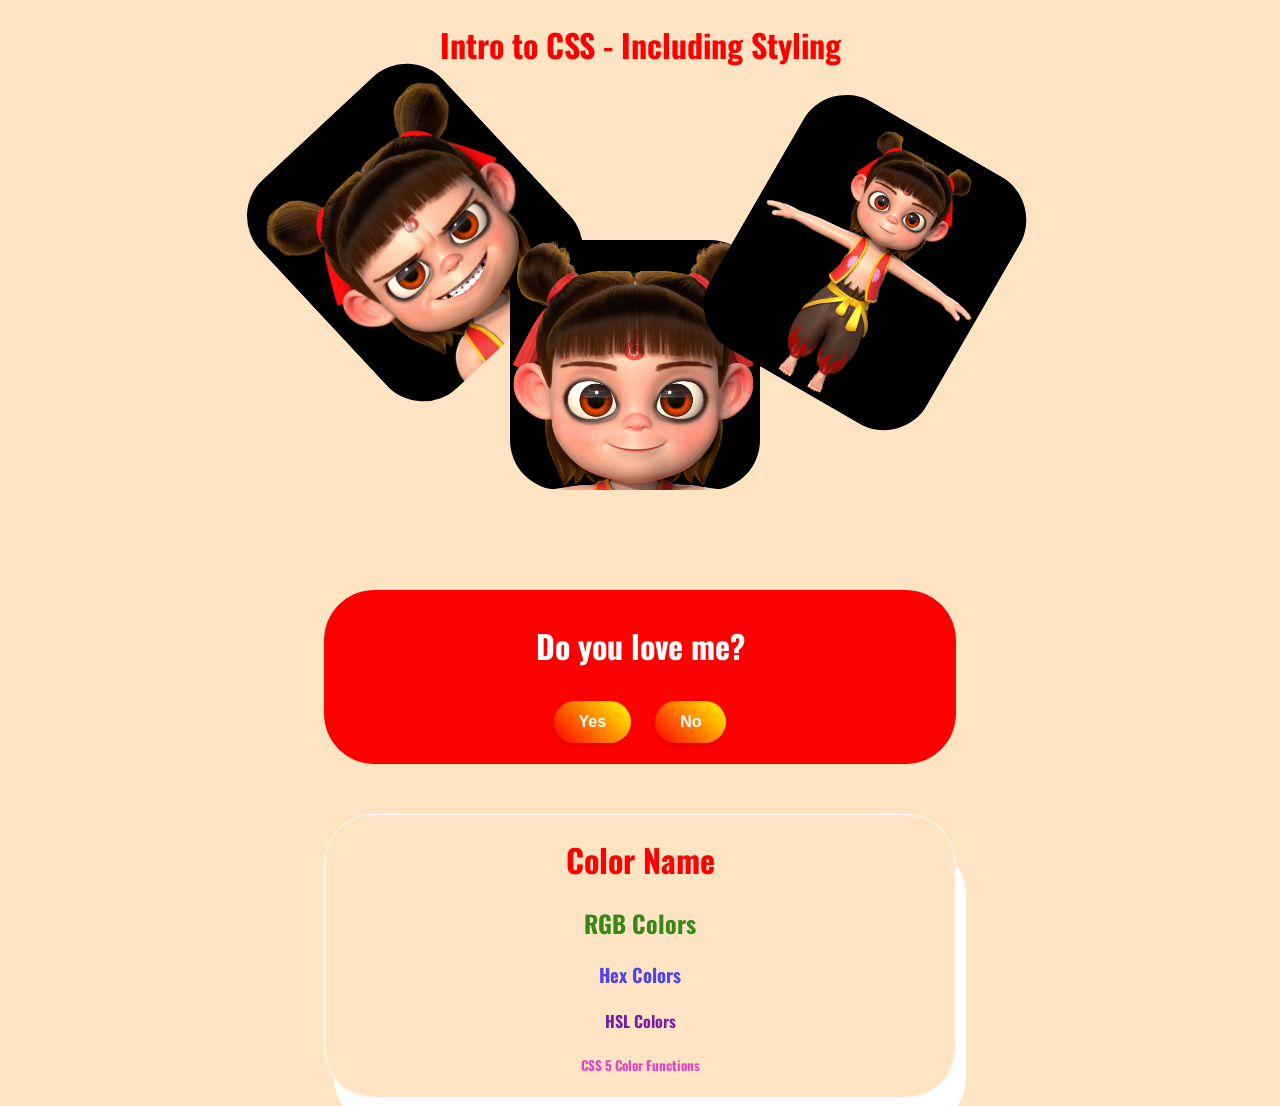
<file: html-basic/week2/index.html>
<!DOCTYPE html>
<html lang="en">
<head>
    <meta charset="UTF-8">
    <meta name="viewport" content="width=device-width, initial-scale=1.0">
    <title>Intro CSS</title>
    <link rel="stylesheet" href="./Introcss/css/index.css">
    <link href="https://fonts.googleapis.com/css2?family=Oswald:wght@200..700&display=swap" rel="stylesheet">
</head>
<body>
    <div>
        <h1> Intro to CSS - Including Styling</h1>
        <div class="imgContainer">
            <img src="./Introcss/img/Natra.jpeg"alt="Natra2" class="img">
            <img src="./Introcss/img/Natra-face.jpg" alt="" class="img">
            <img src="./Introcss/img/NATRA-BODY.jpg" alt="" class="img">
        </div>
        <div class="loveDiv" id="loveDiv">
            <h1 style="color: white;">Do you love me?</h1>
            <div>
                <button type="button" class="buttonYes" onclick="alert('I love you too!' )" onmouseenter="changeLove(this)" onmouseleave="resetLove(this)">Yes</button>
                <button type="button" class="buttonNo">No</button>
            </div>
        </div>
        <div class="contentContainer" id="contentContainer" >
            <h1 id ="colour1" onmouseenter="changeBackground(this)" onmouseleave="resetBackgound(this)">Color Name</h1>
            <h2 id ="colour2" onmouseenter="changeBackground(this)" onmouseleave="resetBackgound(this)">RGB Colors</h2>
            <h3 id ="colour3" onmouseenter="changeBackground(this)" onmouseleave="resetBackgound(this)">Hex Colors</h3>
            <h4 id ="colour4" onmouseenter="changeBackground(this)" onmouseleave="resetBackgound(this)">HSL Colors</h4>
            <h5 id ="colour5" onmouseenter="changeBackground(this)" onmouseleave="resetBackgound(this)">CSS 5 Color Functions</h5>
        </div>

<script src="./Introcss/js/index.js"></script>
</body>
</html>
</file>
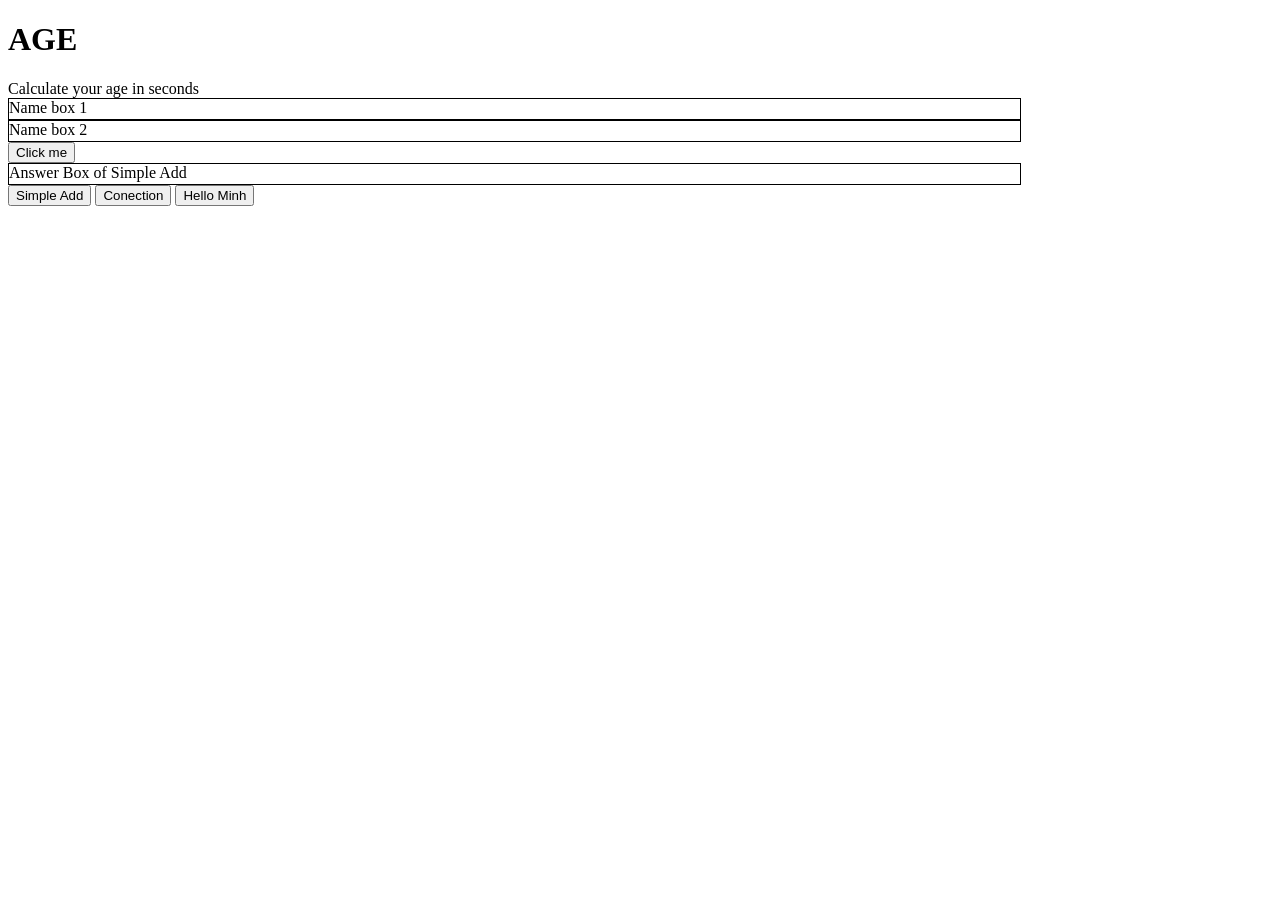
<file: javascript/week1/index.html>
<!DOCTYPE html>
<html lang="en">
<head>
    <meta charset="UTF-8">
    <meta name="viewport" content="width=device-width, initial-scale=1.0">
    <title>JS Basic</title>
</head>
<body>
    <h1>AGE</h1>
    Calculate your age in seconds
    <div class="colourBox"></div>
    <div id="nameBox1" style="border: 1px solid black; height: 20px; width: 80%;">Name box 1</div>
    <div id="nameBox2" style="border: 1px solid black; height: 20px; width: 80%;">Name box 2</div>
    <button type="button" onclick="myFunction()">Click me</button>
    <div id="answerBox" style="border: 1px solid black; height: 20px; width: 80%;"> Answer Box of Simple Add</div>

<!-- <script src="./js/index.js"></script> -->
<script>
    var myVariable;
    var myVariable2;
    const myVariable3=3.14;
    myVariable="My name";
    myVariable2="Minh";

    function myFunction(){
        document.getElementById("nameBox1").textContent = "My name is Minh"
        document.getElementById("nameBox2").textContent = "My name is Ana"
    }
    console.log("Calculate your age in seconds");
    console.log((2025-1993)*365*24*60*60);
    // Letter and string 
    console.log("This is a string of text");
    console.log("This is another string");
    console.log("He said 'I\'ll be back'");
    console.log('My name is '+"Fred");  
    console.log(myVariable);
    console.log(myVariable2);
    function functionName(variable1, variable2, variable3) {
        alert(variable1+" "+variable2+" " +variable3);
    }
    function helloFunction(firstName, lastName, age) {
        alert(firstName+" "+lastName+" " +age);
    }
    function simpleAdd(numberA,numberB){
        let answer =numberA+numberB;
        document.getElementById("answerBox").textContent=answer;
        return answer;
    }
</script>
<button type="button" onclick="simpleAdd(1,3)">Simple Add</button>
<button type="button" onclick="functionName('paramenterOne','parameterTwo','parameterThree')">Conection</button>
<button type="button" onclick="helloFunction('Minh','Le','31')">Hello Minh</button>

</body>
</html>
</file>
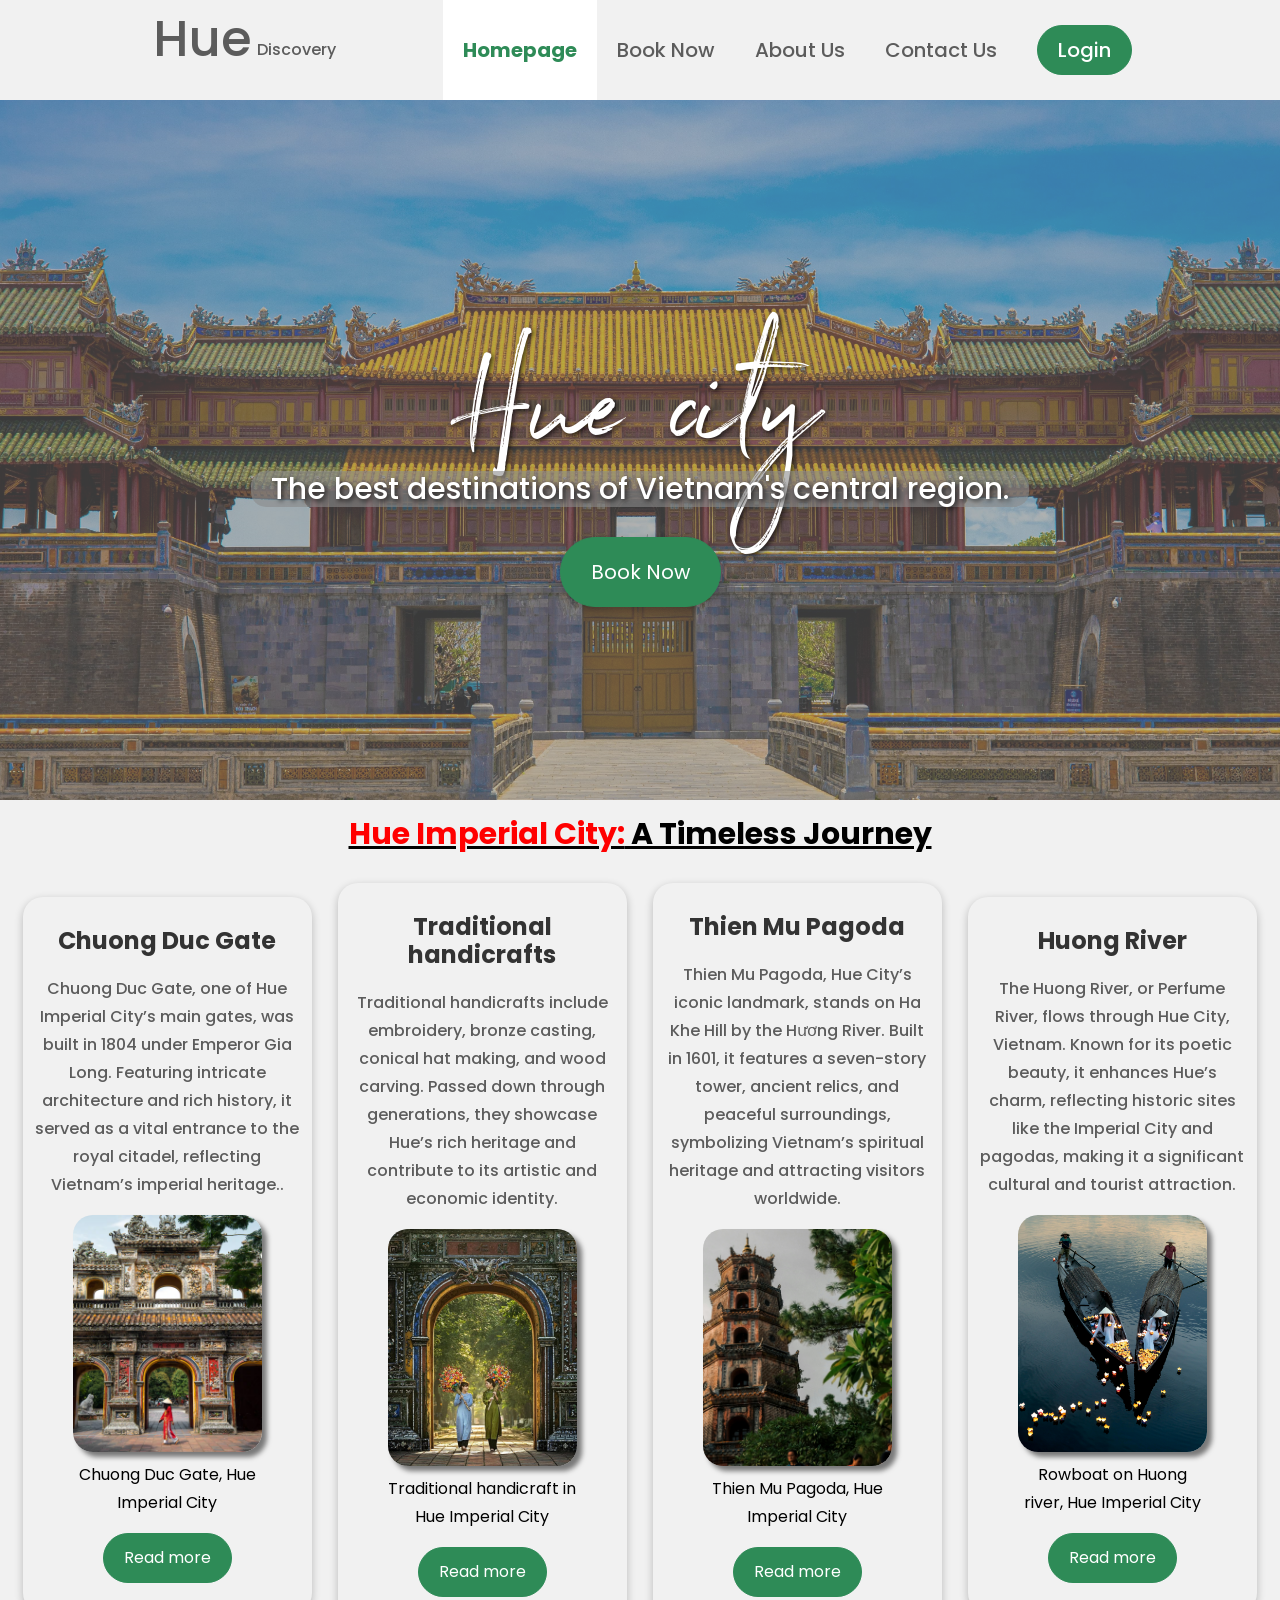
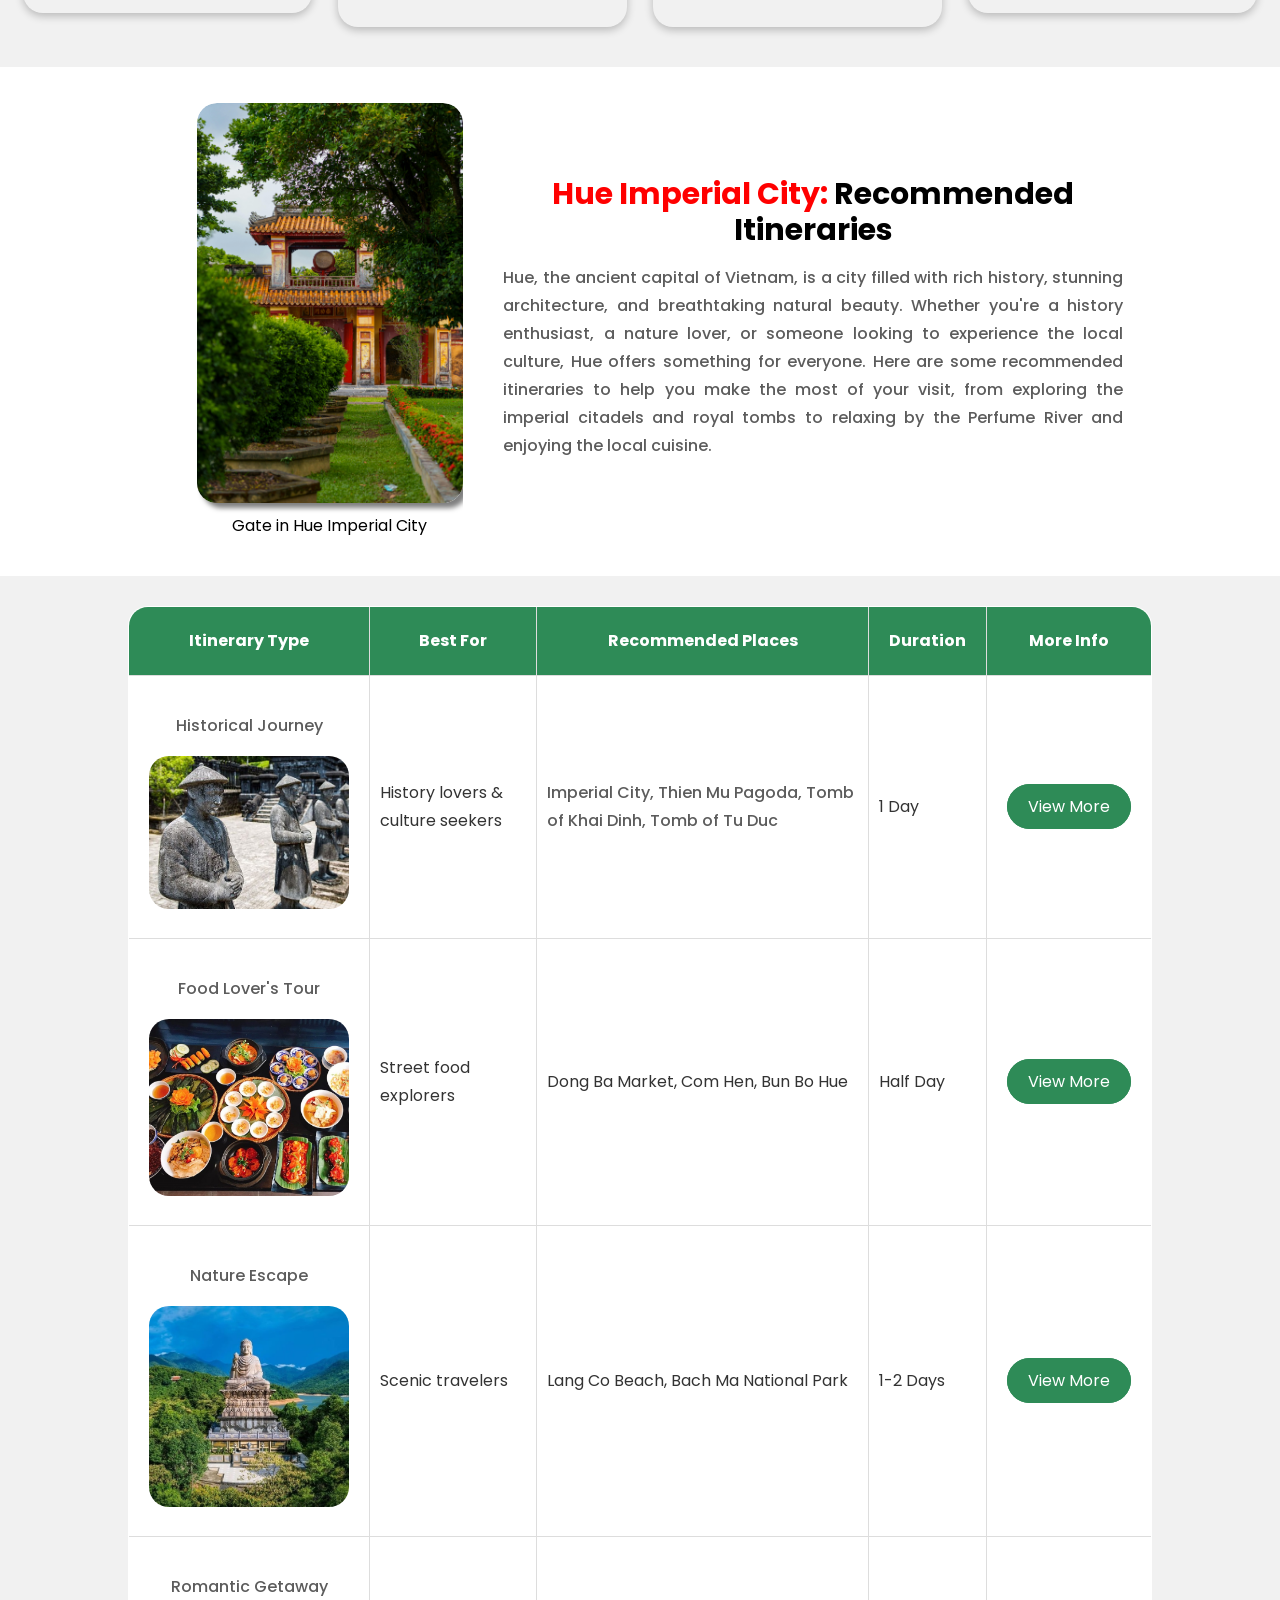
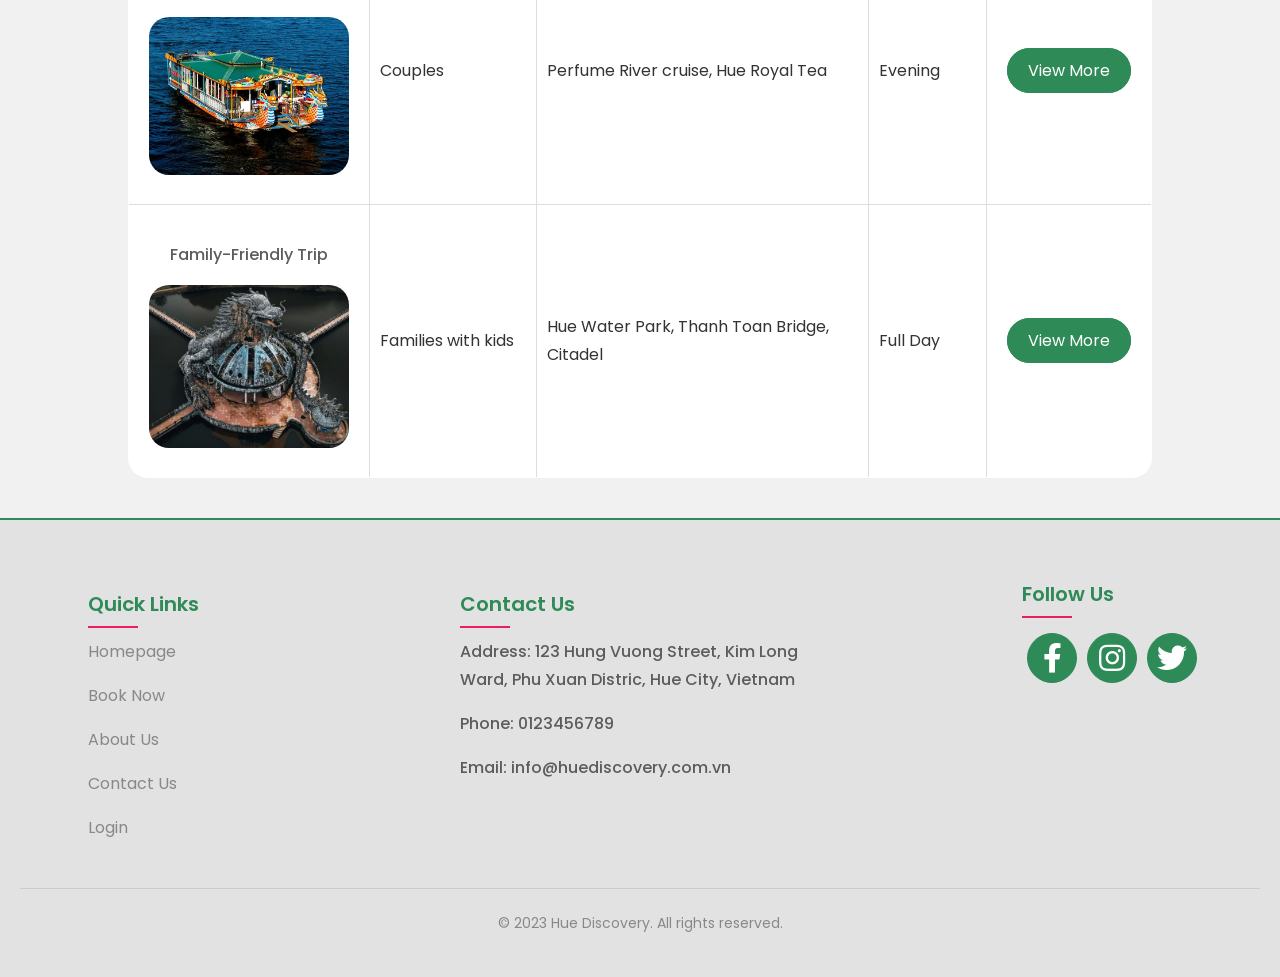
<file: html-basic/assessment/Part2/index.html>
<!DOCTYPE html>
<html lang="en">

<head>
    <meta charset="UTF-8">
    <meta name="viewport" content="width=device-width, initial-scale=1.0">
    <title>Hue Discovery || HomePage</title>
    <!-- Link to external CSS stylesheet -->
    <link rel="stylesheet" href="./css/style.css">
    <!-- Import Google Fonts -->
    <link
        href="https://fonts.googleapis.com/css2?family=Open+Sans:ital,wght@0,300..800;1,300..800&family=Poppins:ital,wght@0,100;0,200;0,300;0,400;0,500;0,600;0,700;0,800;0,900;1,100;1,200;1,300;1,400;1,500;1,600;1,700;1,800;1,900&display=swap"
        rel="stylesheet">
    <!-- Import Font Awesome for icons -->
    <link rel="stylesheet" type="text/css"
        href="https://cdnjs.cloudflare.com/ajax/libs/font-awesome/5.15.1/css/all.min.css">
</head>

<body>
    <!-- HEADER SECTION -->
    <header class="header-container">
        <!-- Website Logo -->
        <div class="logo">
            <h2>Hue</h2>
            <p>Discovery</p>
        </div>
        <!-- Navigation Menu -->
        <nav>
            <ul>
                <li class="menu"><a href="index.html" class="current ">Homepage</a></li>
                <li class="menu"><a href="service.html">Book Now</a></li>
                <li class="menu"><a href="about.html">About Us</a></li>
                <li class="menu"><a href="contact.html">Contact Us</a></li>
                <li class="loginLi"><a class="loginBt" href="login.html">Login</a></li>
            </ul>
        </nav>
    </header>
    <!-- HERO SECTION -->
    <section class="hero">
        <h1>Hue city</h1>
        <p>The best destinations of Vietnam's central region.</p>
        <a class="book-now-btn" href="service.html" class="btn">Book Now</a>
    </section>
    <!-- Main Content Section -->
    <main>
        <section class="content-container">
            <h2 class="header-text"><span class="highlight-text">Hue Imperial City:</span> A Timeless Journey</h2>
            <div class="content-wrapper">
                <div class="content-tab col1">
                    <div class="paragraph-container">
                        <h2>Chuong Duc Gate</h2>
                        <p>Chuong Duc Gate, one of Hue Imperial City’s main gates, was built in 1804 under Emperor Gia Long. Featuring intricate architecture and rich history, it served as a vital entrance to the royal citadel, reflecting Vietnam’s imperial heritage..</p>
                        <figure>
                            <img src="./img/Hue City.avif" alt="chuong-duc-gate-image">
                            <figcaption>Chuong Duc Gate, Hue Imperial City</figcaption>
                        </figure>
                    </div>
                    <div class="btn-container">
                        <a class="read-more-btn" href="#">Read more</a>
                    </div>
                </div>
                <div class="content-tab col2">
                    <div class="paragraph-container">
                        <h2>Traditional handicrafts</h2>
                        <p>Traditional handicrafts include embroidery, bronze casting, conical hat making, and wood carving. Passed down through generations, they showcase Hue’s rich heritage and contribute to its artistic and economic identity.</p>
                        <figure>
                            <img src="./img/vietnameseCulture.jpg" alt="flower-paper-handicraft-hue-city-image">
                            <figcaption>Traditional handicraft in Hue Imperial City</figcaption>
                        </figure>
                    </div>
                    <div class="btn-container">
                        <a class="read-more-btn" href="#">Read more</a>
                    </div>
                </div>
                <div class="content-tab col3">
                    <div class="paragraph-container">
                        <h2>Thien Mu Pagoda</h2>
                        <p> Thien Mu Pagoda, Hue City’s iconic landmark, stands on Ha Khe Hill by the Hương River. Built in 1601, it features a seven-story tower, ancient relics, and peaceful surroundings, symbolizing Vietnam’s spiritual heritage and attracting visitors worldwide.</p>
                        <figure>
                            <img src="./img/Hue7.jpg" alt="thien-mu-pagoda-image">
                            <figcaption>Thien Mu Pagoda, Hue Imperial City</figcaption>
                        </figure>
                    </div>
                    <div class="btn-container">
                        <a class="read-more-btn" href="#">Read more</a>
                    </div>
                </div>
                <div class="content-tab col4">
                    <div class="paragraph-container">
                        <h2>Huong River</h2>
                        <p>The Huong River, or Perfume River, flows through Hue City, Vietnam. Known for its poetic beauty, it enhances Hue’s charm, reflecting historic sites like the Imperial City and pagodas, making it a significant cultural and tourist attraction.</p>
                        <figure>
                            <img src="./img/Hue11.jpg" alt="rowboat-on-huong-river-image">
                            <figcaption>Rowboat on Huong river, Hue Imperial City</figcaption>
                        </figure>
                    </div>
                    <div class="btn-container">
                        <a class="read-more-btn" href="#">Read more</a>
                    </div>
                </div>
            </div>
        </section>
        <section>
            <div class="header-table-text-container">
                <figure class="header-table-img-container">
                    <img src="./img/Hue9.jpg" alt="gate-in-imperial-hue-city">
                    <figcaption>Gate in Hue Imperial City</figcaption>
                </figure>
                <div style="width: 50%;">
                    <h2 class="header-text"><span class="highlight-text">Hue Imperial City: </span> Recommended
                        Itineraries</h2>
                    <p>Hue, the ancient capital of Vietnam, is a city filled with rich history, stunning architecture,
                        and breathtaking natural beauty. Whether you're a history enthusiast, a nature lover, or someone
                        looking to experience the local culture, Hue offers something for everyone. Here are some
                        recommended itineraries to help you make the most of your visit, from exploring the imperial
                        citadels and royal tombs to relaxing by the Perfume River and enjoying the local cuisine.
                    </p>
                </div>
            </div>
        </section>
        <section id="intineraries">
            <div class="table-part-container">
                <div class="intinerary-table-container">
                    <table class="recommended-intineraries-table">
                        <thead>
                            <tr>
                                <th>Itinerary Type</th>
                                <th>Best For</th>
                                <th>Recommended Places</th>
                                <th>Duration</th>
                                <th>More Info</th>
                            </tr>
                        </thead>
                        <tbody>
                            <tr>
                                <td class="center-text-column">
                                    <p>Historical Journey</p>
                                    <img style="width: 200px; border-radius: 20px;"
                                        src="./img/Khai-dinh-tomb-hue-city-travel-guide.jpg" alt="Tomb of Khai Dinh">
                                </td>
                                <td>History lovers & culture seekers</td>
                                <td>
                                    <p>Imperial City, Thien Mu Pagoda, Tomb of Khai Dinh, Tomb of Tu Duc</p>
                                </td>
                                <td>1 Day</td>
                                <td class="center-text-column"><a href="#" class="read-more-btn">View More</a></td>
                            </tr>
                            <tr>
                                <td class="center-text-column">
                                    <p>Food Lover's Tour</p>
                                    <img style="width: 200px; border-radius: 20px;" src="./img/food-thumbnail.jpg"
                                        alt="Foodies-thumbnail">
                                </td>
                                <td>Street food explorers</td>
                                <td>Dong Ba Market, Com Hen, Bun Bo Hue</td>
                                <td>Half Day</td>
                                <td class="center-text-column"><a href="#" class="read-more-btn">View More</a></td>
                            </tr>
                            <tr>
                                <td class="center-text-column">
                                    <p>Nature Escape</p>
                                    <img style="width: 200px; border-radius: 20px;"
                                        src="./img/thien-vien-truc-lam-bach-ma-hue-1.jpg" alt="Truc Lam Zen Monastery">
                                </td>
                                <td>Scenic travelers</td>
                                <td>Lang Co Beach, Bach Ma National Park</td>
                                <td>1-2 Days</td>
                                <td class="center-text-column"><a href="#" class="read-more-btn">View More</a></td>
                            </tr>
                            <tr>
                                <td class="center-text-column">
                                    <p>Romantic Getaway</p>
                                    <img style="width: 200px; border-radius: 20px;" src="./img/huong-river.jpg"
                                        alt="Huong-river">
                                </td>
                                <td >Couples</td>
                                <td>Perfume River cruise, Hue Royal Tea</td>
                                <td>Evening</td>
                                <td class="center-text-column"><a href="#" class="read-more-btn">View More</a></td>
                            </tr>
                            <tr>
                                <td class="center-text-column">
                                    <p>Family-Friendly Trip</p>
                                    <img style="width: 200px; border-radius: 20px;"
                                        src="./img/Abandoned-Water-Park-in-Hue.jpg" alt="Abandoned-Water-Park-in-Hue">
                                </td>
                                <td>Families with kids</td>
                                <td>Hue Water Park, Thanh Toan Bridge, Citadel</td>
                                <td>Full Day</td>
                                <td class="center-text-column"><a href="#" class="read-more-btn">View More</a></td>
                            </tr>
                        </tbody>
                    </table>
                </div>
            </div>
        </section>
    </main>
    <!-- FOOTER SECTION -->
    <footer>
        <div class="footer-container">
          <div class="footer-content">
            <!-- Quick Links Section -->
            <div class="quick-link">
              <h3 class="footer-header-text">Quick Links</h3>
              <p><a class="footer-link" href="index.html">Homepage</a></p>
              <p><a class="footer-link" href="service.html">Book Now</a></p>
              <p><a class="footer-link" href="about.html">About Us</a></p>
              <p><a class="footer-link" href="contact.html">Contact Us</a></p>
              <p><a class="footer-link" href="login.html">Login</a></p>
            </div>
            <!-- Contact Information -->
            <div class="contact">
              <h3 class="footer-header-text">Contact Us</h3>
              <p>Address: 123 Hung Vuong Street, Kim Long Ward, Phu Xuan Distric, Hue City, Vietnam</p>
              <p>Phone: 0123456789</p>
              <p>Email: info@huediscovery.com.vn</p>
            </div>
            <!-- Social Media Links -->
            <div class="follow">
              <h3 class="footer-header-text">Follow Us</h3>
              <div class="social-media-container">
                <a class="social-media footer-link" href="https://www.facebook.com/huediscovery"><i class="icon fab fa-facebook-f"></i></a>
                <a class="social-media footer-link" href="https://www.instagram.com/huediscovery"><i class="icon fab fa-instagram"></i></a>
                <a class="social-media footer-link" href="https://www.twitter.com/huediscovery"><i class="icon fab fa-twitter"></i></a>
              </div>
            </div>
          </div>
          <!-- Copyright Section -->
          <div class="copyright">
            &copy; 2023 Hue Discovery. All rights reserved.
          </div>
        </div>
      </footer>
</body>

</html>
</file>
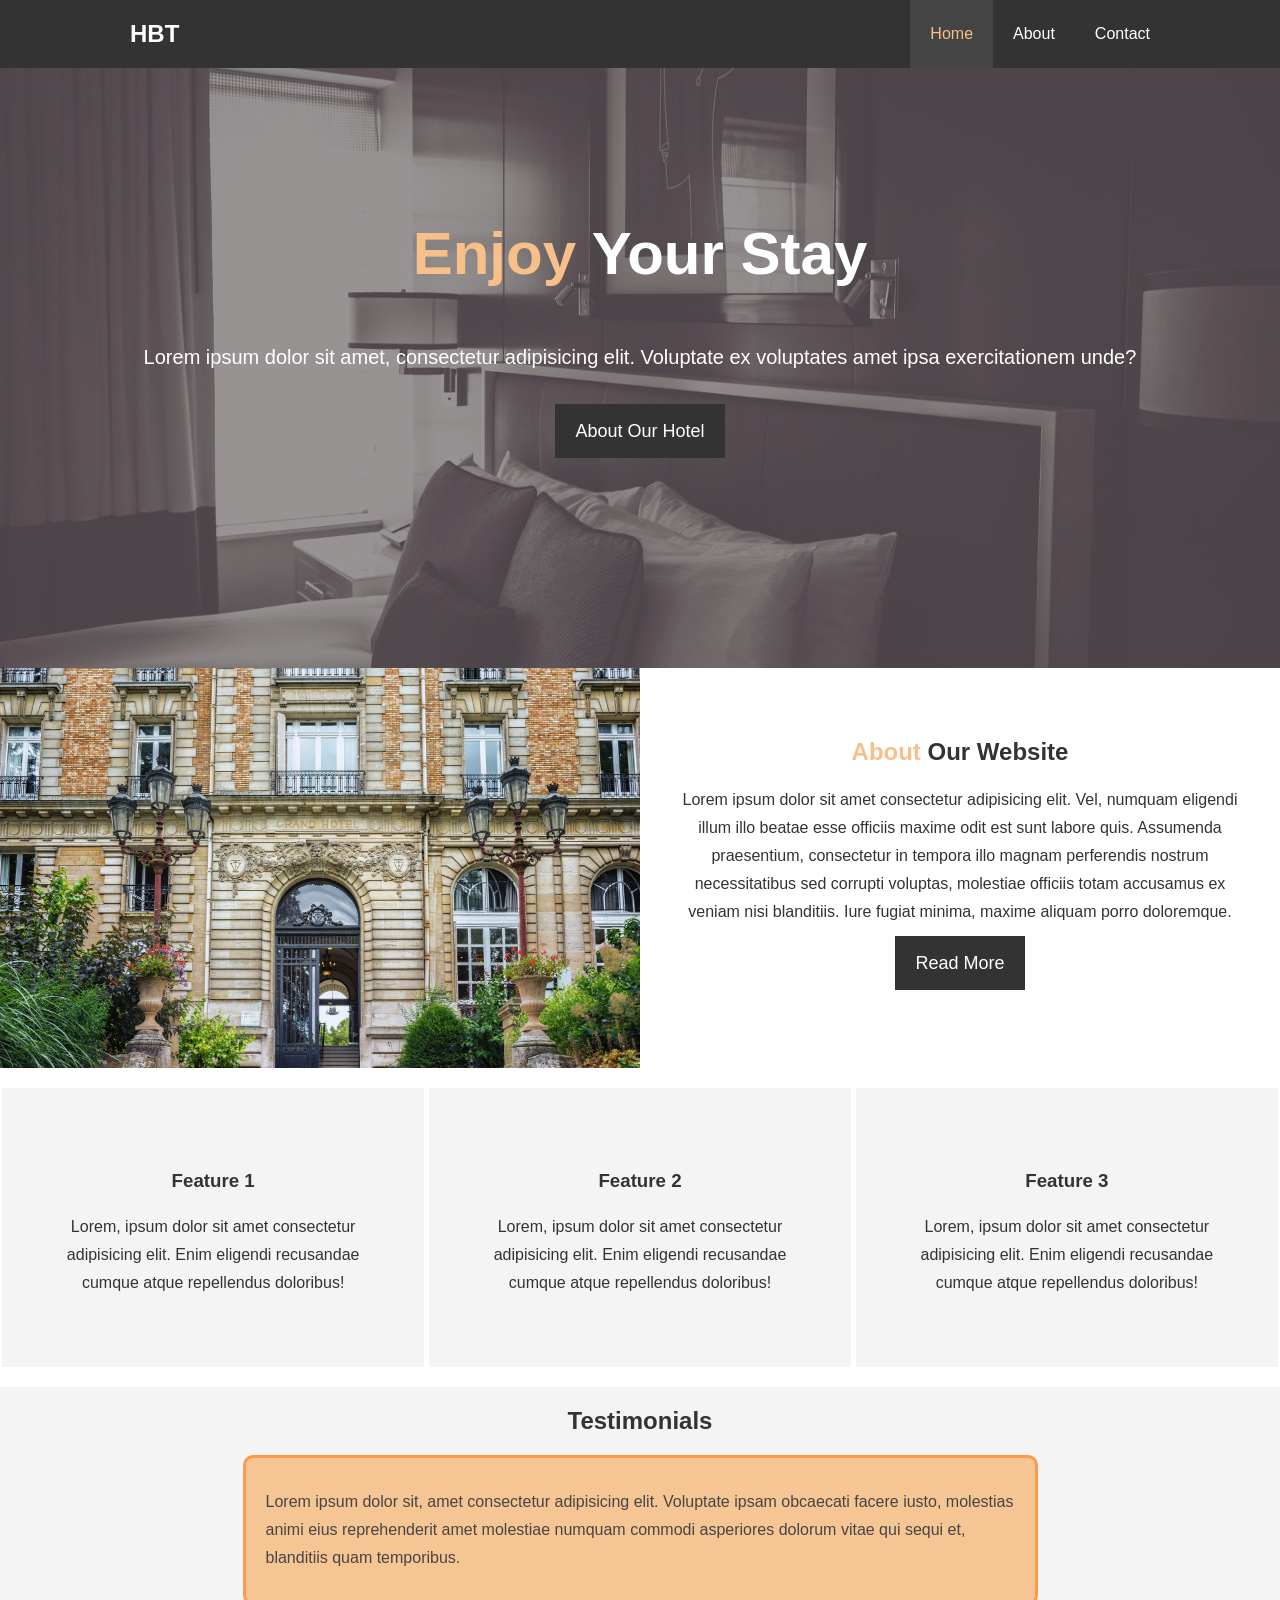
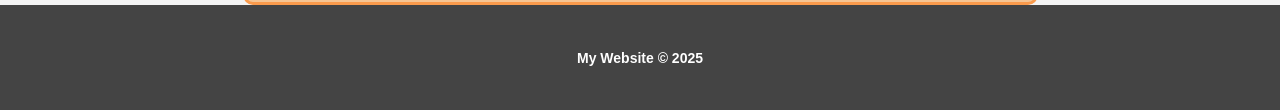
<file: html-basic/week4/02A_UI-Integration_CLASS/02A_UI-Integration_CLASS/index.html>
<!DOCTYPE html>
<html lang="en">
<head>
  <meta charset="UTF-8" />
  <meta http-equiv="X-UA-Compatible" content="IE=edge" />
  <meta name="viewport" content="width=device-width, initial-scale=1.0" />
  <!-- LINKED EXTERNAL STYLESHEET -->
  <link rel="stylesheet" href="./style.css">
  <title>Hotel BT | Welcome</title>
</head>
<body>  
  <header>
    <!-- Div Section 1A: Navigation -->
    <nav id="navbar">
      <div class="container">
        <h2>HBT</h2>
        <ul>
          <li><a href="./index.html" class="current">Home</a></li>
          <li><a href="#">About</a></li>
          <li><a href="./contact.html">Contact</a></li>
        </ul>
      </div>
    </nav>

    <!-- Div Section 1B: Hero section -->
    <section id="hero">
      <div class="container">
        <div class="hero-content text-center py-5">
          <h1 class="text-hero"><span class="text-primary">Enjoy</span> Your Stay</h1>
          <p class="text-lead">Lorem ipsum dolor sit amet, consectetur adipisicing elit. Voluptate ex voluptates amet ipsa exercitationem unde?</p>
          <a href="#" class="btn">About Our Hotel</a>
        </div>
      </div>
    </section>
  </header>
  
  <!-- Div Section 2: About Section -->
  <main id="about">
    <div class="about-img"></div>
    <div class="about-content text-center">
      <h2><span class="text-primary">About </span> Our Website</h2>
      <p>Lorem ipsum dolor sit amet consectetur adipisicing elit. Vel, numquam eligendi illum illo beatae esse officiis maxime odit est sunt labore quis. Assumenda praesentium, consectetur in tempora illo magnam perferendis nostrum necessitatibus sed corrupti voluptas, molestiae officiis totam accusamus ex veniam nisi blanditiis. Iure fugiat minima, maxime aliquam porro doloremque.</p>
      <a href="#" class="btn">Read More</a>
    </div>
  </main>

  <!-- Clear float -->
  <div class="clr"></div>

  <!-- 1B. NEW INLINE-BLOCK SECTION: Features Section using INLINE-BLOCK display -->
  <section id="features" class="text-center">
    <div class="card">
      <h3>Feature 1</h3>
      <p>Lorem, ipsum dolor sit amet consectetur adipisicing elit. Enim eligendi recusandae cumque atque repellendus doloribus!</p>
    </div>
    <div class="card">
      <h3>Feature 2</h3>
      <p>Lorem, ipsum dolor sit amet consectetur adipisicing elit. Enim eligendi recusandae cumque atque repellendus doloribus!</p>
    </div>
    <div class="card">
      <h3>Feature 3</h3>
      <p>Lorem, ipsum dolor sit amet consectetur adipisicing elit. Enim eligendi recusandae cumque atque repellendus doloribus!</p>
    </div>
  </section>
  
  <!-- Div Section 3: Testimonials Section -->
  <section id="testimonials">
    <div class="container">
      <h2 class="text-center">Testimonials</h2>
      <div class="testimonial">
        <p>Lorem ipsum dolor sit, amet consectetur adipisicing elit. Voluptate ipsam obcaecati facere iusto, molestias animi eius reprehenderit amet molestiae numquam commodi asperiores dolorum vitae qui sequi et, blanditiis quam temporibus.</p>
      </div>
    </div>
  </section>

  <!-- Div Section 5: Footer -->
  <footer id="footer">
    <div class="container text-center">
      <h4>My Website &copy; 2025</h4>
    </div>
  </footer>
</body>
</html>
</file>
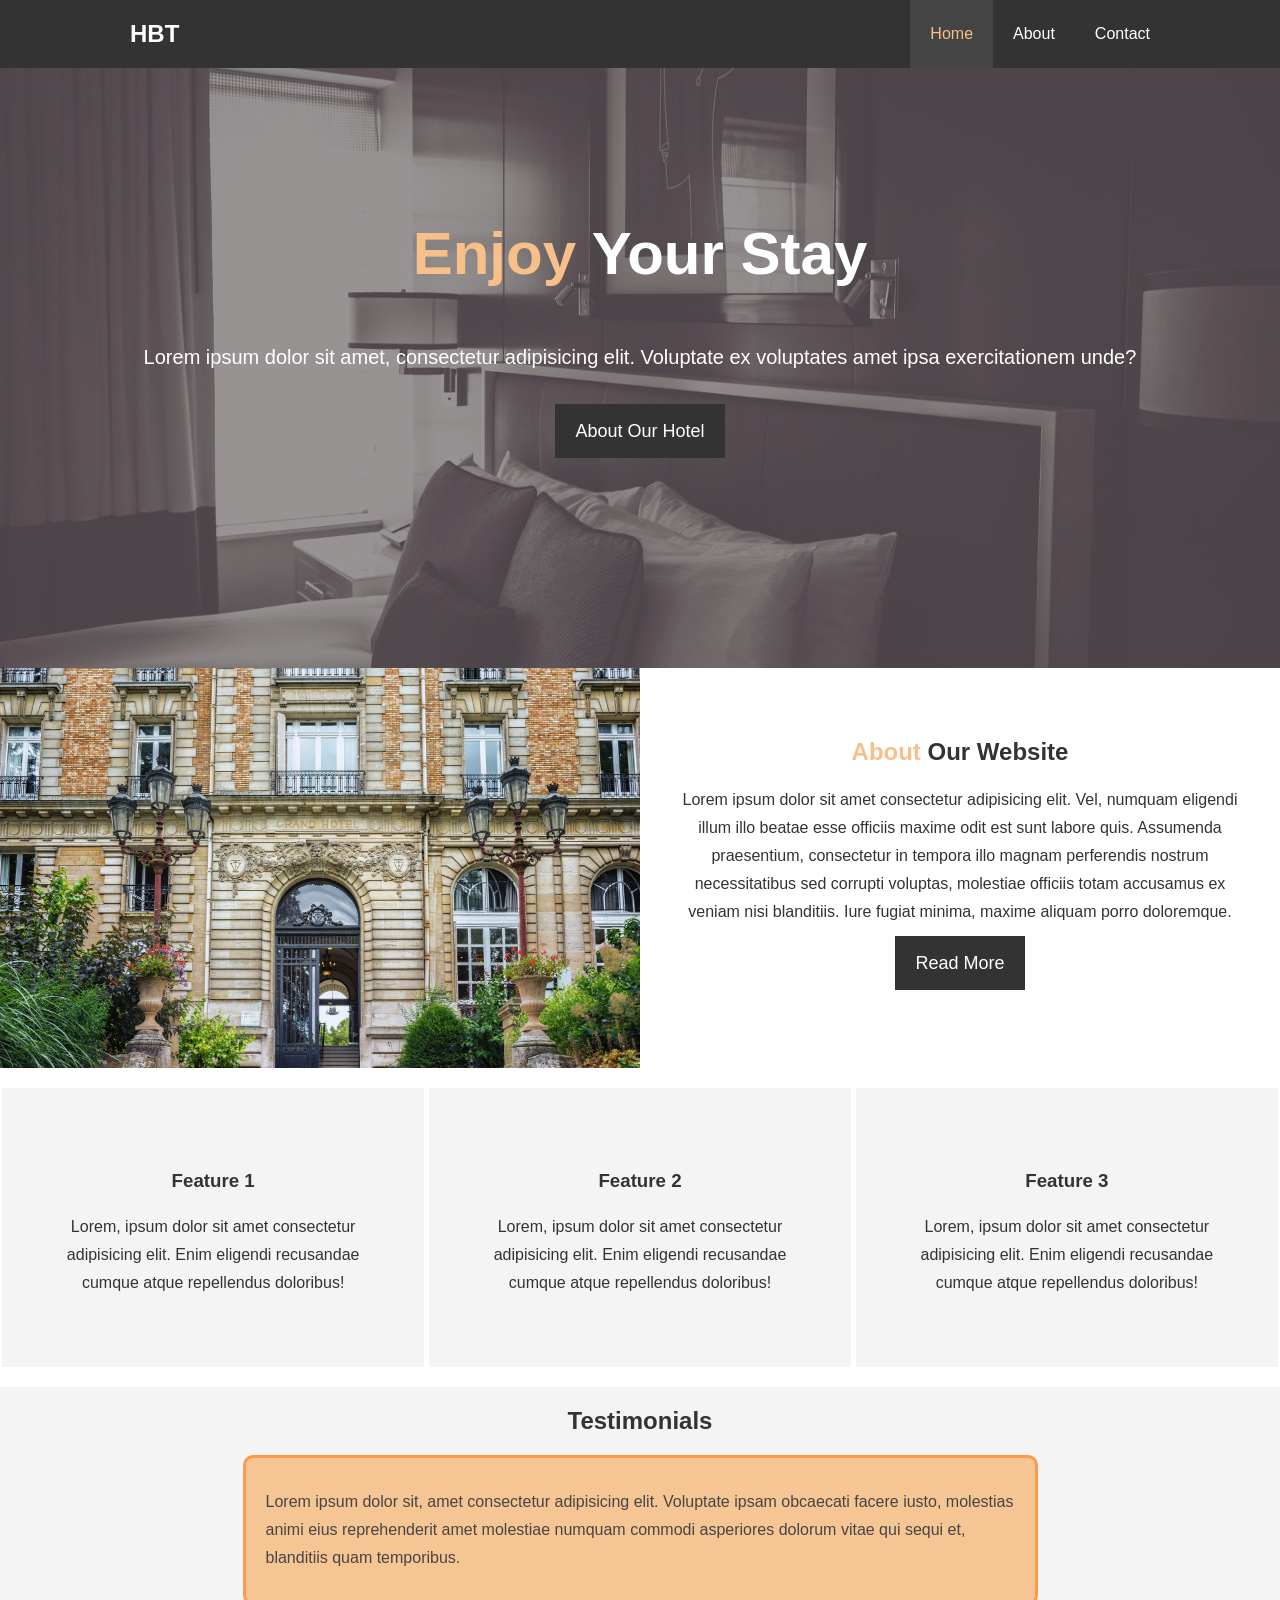
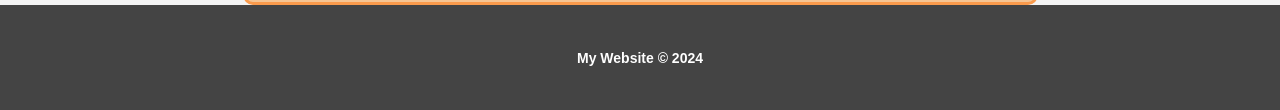
<file: html-basic/week4/02B_UI-Integration_FINISH/02B_UI-Integration_FINISH/index.html>
<!DOCTYPE html>
<html lang="en">
<head>
  <meta charset="UTF-8" />
  <meta http-equiv="X-UA-Compatible" content="IE=edge" />
  <meta name="viewport" content="width=device-width, initial-scale=1.0" />
  <!-- LINKED EXTERNAL STYLESHEET -->
  <link rel="stylesheet" href="./style.css">
  <title>Hotel BT | Welcome</title>
</head>
<body>  
  <header>
    <!-- Div Section 1A: Navigation -->
    <nav id="navbar">
      <div class="container">
        <h2><a href="./index.html">HBT</a></h2>
        <ul>
          <li><a href="./index.html" class="current">Home</a></li>
          <li><a href="#">About</a></li>
          <li><a href="./contact.html">Contact</a></li>
        </ul>
      </div>
    </nav>

    <!-- Div Section 1B: Hero section -->
    <section id="hero">
      <div class="container">
        <div class="hero-content text-center py-5">
          <h1><span class="text-primary">Enjoy</span> Your Stay</h1>
          <p class="text-lead">Lorem ipsum dolor sit amet, consectetur adipisicing elit. Voluptate ex voluptates amet ipsa exercitationem unde?</p>
          <a class="btn" href="#">About Our Hotel</a>
        </div>
      </div>
    </section>
  </header>
  
  <!-- Div Section 2: About Section -->
  <main id="about">
    <div class="about-img"></div>
    <div class="about-content text-center">
      <h2><span class="text-primary">About </span> Our Website</h2>
      <p>Lorem ipsum dolor sit amet consectetur adipisicing elit. Vel, numquam eligendi illum illo beatae esse officiis maxime odit est sunt labore quis. Assumenda praesentium, consectetur in tempora illo magnam perferendis nostrum necessitatibus sed corrupti voluptas, molestiae officiis totam accusamus ex veniam nisi blanditiis. Iure fugiat minima, maxime aliquam porro doloremque.</p>
      <a class="btn" href="#">Read More</a>
    </div>
  </main>

  <!-- Clear float -->
  <div class="clr"></div>

  <!-- Section 3: Features -->
  <section id="features" class="text-center">
    <div class="card">
      <h3>Feature 1</h3>
      <p>Lorem, ipsum dolor sit amet consectetur adipisicing elit. Enim eligendi recusandae cumque atque repellendus doloribus!</p>
    </div>
    <div class="card">
      <h3>Feature 2</h3>
      <p>Lorem, ipsum dolor sit amet consectetur adipisicing elit. Enim eligendi recusandae cumque atque repellendus doloribus!</p>
    </div>
    <div class="card">
      <h3>Feature 3</h3>
      <p>Lorem, ipsum dolor sit amet consectetur adipisicing elit. Enim eligendi recusandae cumque atque repellendus doloribus!</p>
    </div>
  </section>

  <!-- Div Section 4: Testimonials Section -->
  <section id="testimonials">
    <div class="container">
      <h2 class="text-center">Testimonials</h2>
      <div class="testimonial">
        <p>Lorem ipsum dolor sit, amet consectetur adipisicing elit. Voluptate ipsam obcaecati facere iusto, molestias animi eius reprehenderit amet molestiae numquam commodi asperiores dolorum vitae qui sequi et, blanditiis quam temporibus.</p>
      </div>
    </div>
  </section>

  <!-- Div Section 5: Footer -->
  <footer id="footer">
    <div class="container text-center">
      <h4>My Website &copy; 2024</h4>
    </div>
  </footer>
</body>
</html>
</file>
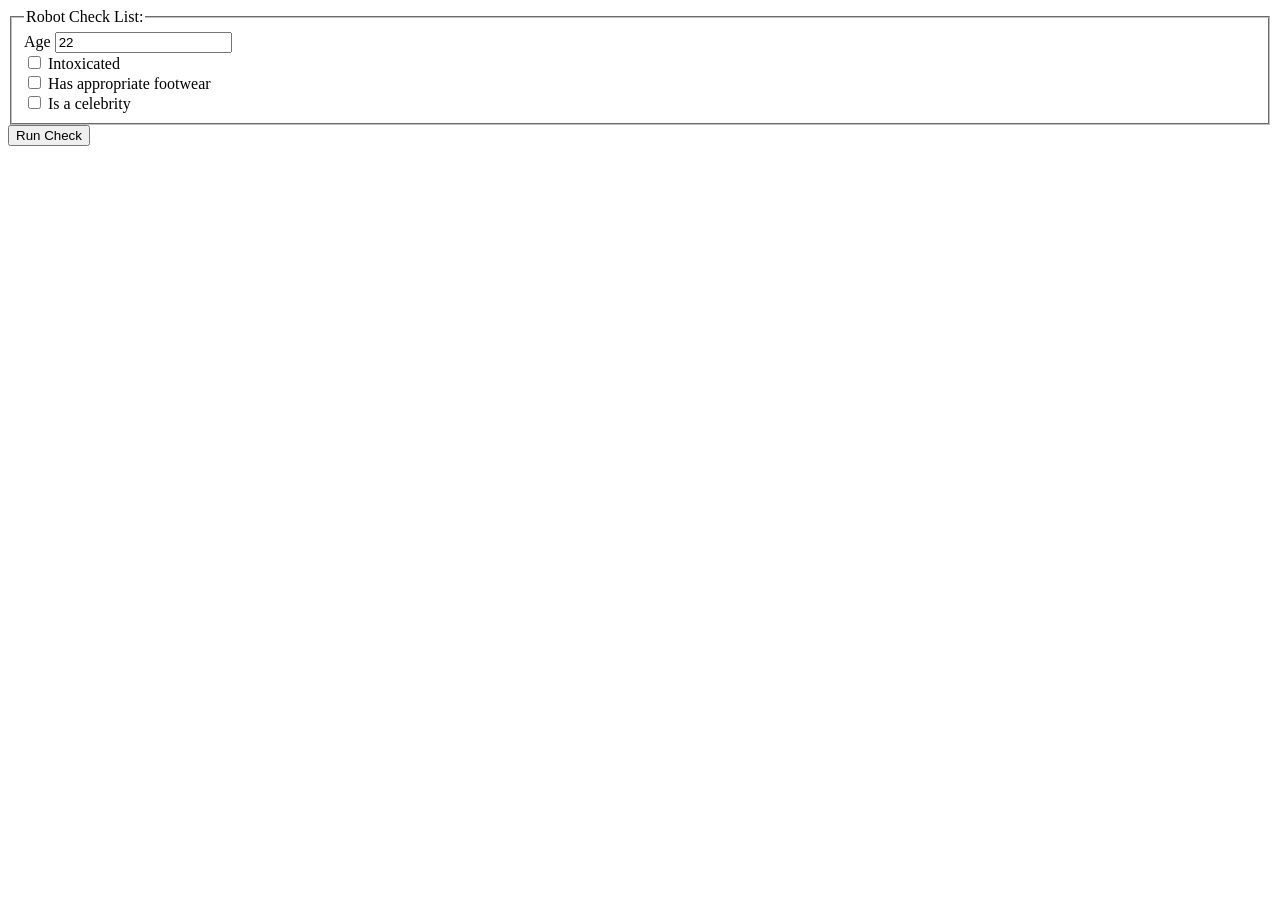
<file: javascript/week4/Robot Club Start/Robot Club/index.html>
<!DOCTYPE html>
<html lang="en">

<head>
    <meta charset="UTF-8">
    <meta http-equiv="X-UA-Compatible" content="IE=edge">
    <meta name="viewport" content="width=device-width, initial-scale=1.0">
    <title>JavaScript</title>
</head>

<body>
    <fieldset>
        <legend>Robot Check List:</legend>
        <label for="age">Age</label>
        <input type="text" id="age" value="22"><br>

        <input type="checkbox" id="intoxicated">
        <label for="intoxicated">Intoxicated</label><br>

        <input type="checkbox" id="footwear">
        <label for="footwear">Has appropriate footwear</label><br>

        <input type="checkbox" id="celebrity">
        <label for="celebrity">Is a celebrity</label><br>
    </fieldset>
    <button id="runCheck">Run Check</button>
    <h2 id="result"></h2>
    <script type="text/javascript" src="./main.js"></script>
</body>

</html>
</file>
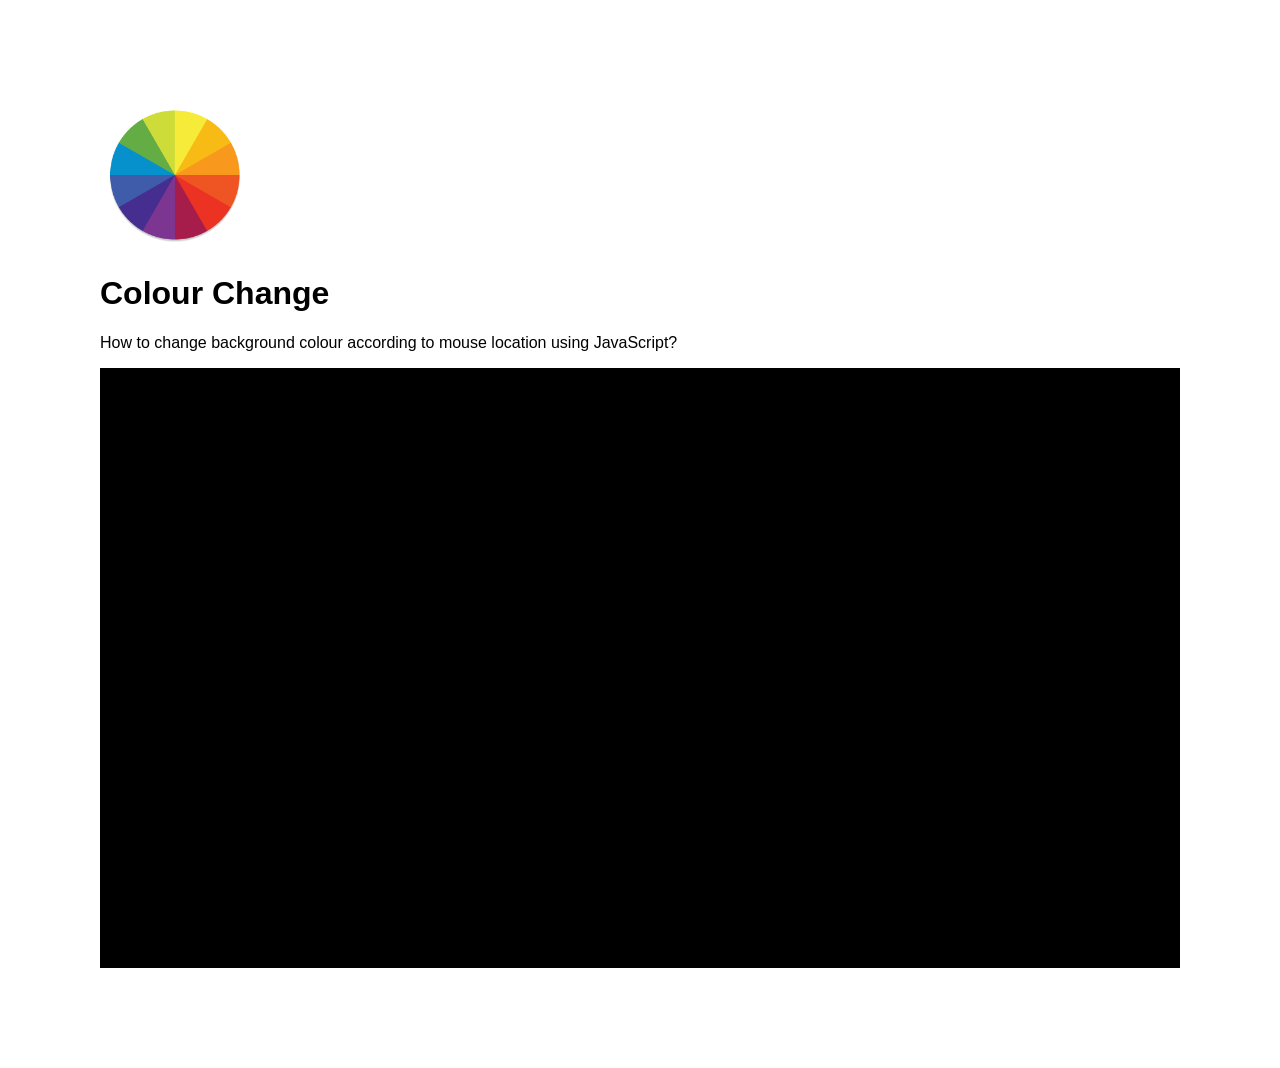
<file: javascript/week1/04_Build a basic web App/04_Build a basic web App/App/index.html>
<!DOCTYPE html>
<html lang="en">
  <head>
    <title>Colour Change!</title>
    <link rel="stylesheet" href="css/style.css" />
  </head>

  <body>
    <img src="img/icon.png" alt="colour" class="icon" />
    <h1>Colour Change</h1>
    <p>
      How to change background colour according to mouse location using
      JavaScript?
    </p>
    <div class="colourBox"></div>

    <script src="js/colourChange.js"></script>
  </body>
</html>
</file>
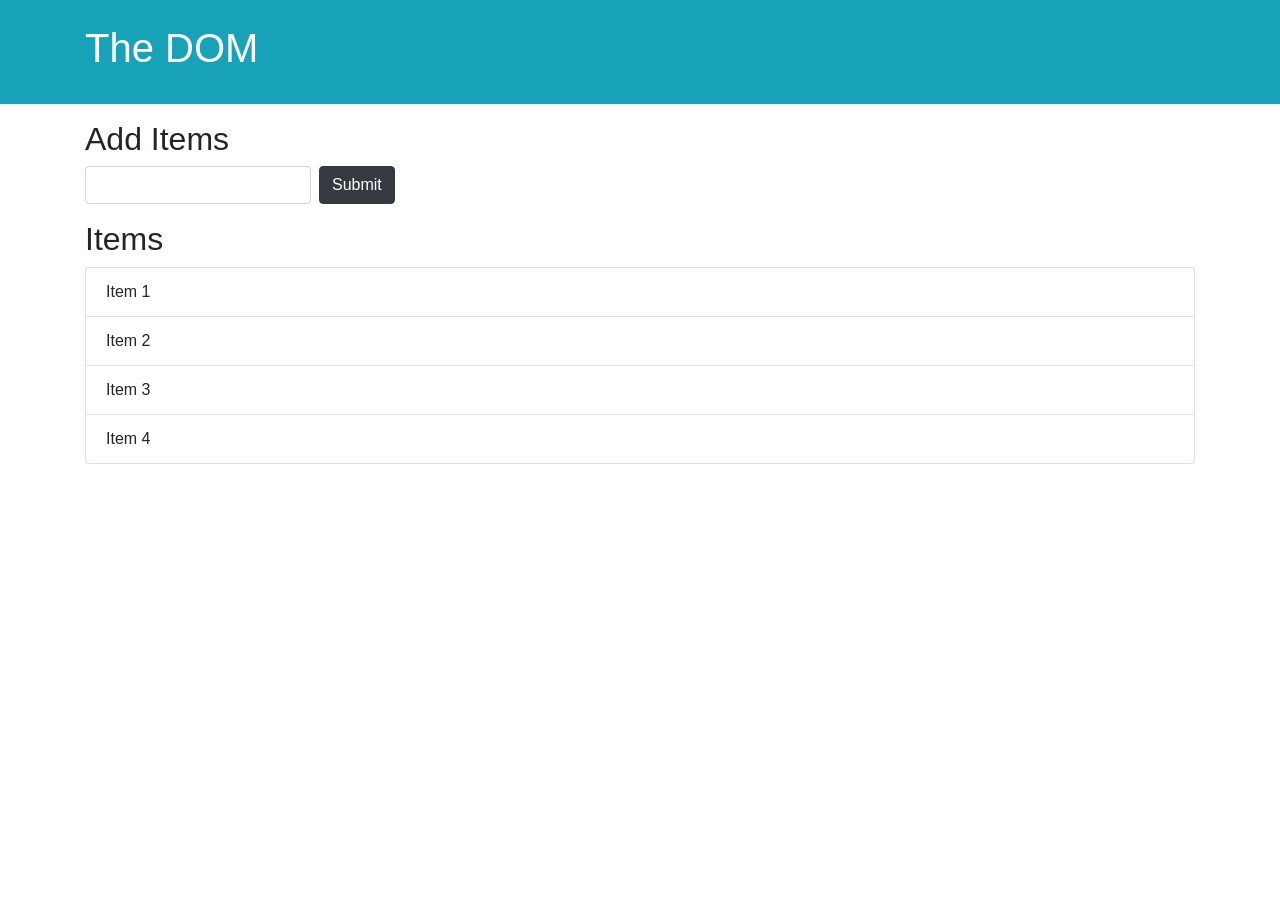
<file: javascript/week4/01_Selectors/01_Selectors/Selectors_References/index.html>
<!DOCTYPE html>
<html lang="en">
<head>
  <meta charset="UTF-8">
  <meta name="viewport" content="width=device-width, initial-scale=1.0">
  <meta http-equiv="X-UA-Compatible" content="ie=edge">
  <link rel="stylesheet" href="https://maxcdn.bootstrapcdn.com/bootstrap/4.0.0-beta/css/bootstrap.min.css" integrity="sha384-/Y6pD6FV/Vv2HJnA6t+vslU6fwYXjCFtcEpHbNJ0lyAFsXTsjBbfaDjzALeQsN6M" crossorigin="anonymous">
  <title>Item Lister</title>
</head>
<body>
  <header id="main-header" class="bg-info text-white p-4 mb-3">
    <div class="container">
      <h1 id="header-title">The DOM <span style="display:none">123</span></h1>
    </div>
  </header>
  <div class="container">
   <div id="main">
    <h2 class="title">Add Items</h2>
    <form class="form-inline mb-3">
      <input type="text" class="form-control mr-2">
      <input type="submit" class="btn btn-dark" value="Submit">
    </form>
    <h2 class="title">Items</h2>
    <ul id="items" class="list-group">
      <li class="list-group-item">Item 1</li>
      <li class="list-group-item">Item 2</li>
      <li class="list-group-item">Item 3</li>
      <li class="list-group-item">Item 4</li>
    </ul>
   </div>
  </div>

  <script src="dom.js"></script>
</body>
</html>
</file>
<file: html-basic/week2/Introcss/css/index.css>
*{
    box-sizing: border-box;
}
body{
/*     font-family: Cambria, Cochin, Georgia, Times, 'Times New Roman', serif; */
    background-color: bisque;
    font-family: "Oswald", serif;
    
}

h1{
    color: red;
    text-align: center;
    transition: 0.5s ease-in-out;
}
h2 {
    color: rgb(58, 134, 23);
    text-align: center;
    transition: 0.5s ease-in-out;
  }
  h3 {
    color: #4f46e5;
    text-align: center;
    transition: 0.5s ease-in-out;
  }
  h4 {
    color: hsl(279, 67%, 38%);
    text-align: center;
    transition: 0.5s ease-in-out;
  }
  h5 {
    color: color-mix(in lch, blue 50%, pink 50%);
    text-align: center;
    transition: 0.5s ease-in-out;
  }

.imgContainer {
    width: 500px; 
    height: 500px;
    margin: auto;
    position: relative;
    display: flex;
    justify-content: center;
    align-items: center;
}
.img{
    width: 250px;
    height: auto;
    border-radius: 50px;
    position: absolute;
    transition: 1s ease-in-out;
}

.img:nth-child(1) {
    top: 0px;
    left: -100px;
    transform: rotate(-43deg) ;

}
.img:nth-child(1):hover{
    transform: scale(1.5);

}

.img:nth-child(2) {
    top: 150px;
    left: 120px;
    transform: rotate(0deg);
}
.img:nth-child(2):hover{
    transform: scale(1.5) ;
}

.img:nth-child(3) {
    top: 30px;
    left: 350px;
    transform: rotate(30deg);
}
.img:nth-child(3):hover{
    transform: scale(1.5);
}
.contentContainer{
    border-radius: 50px;
    width: 50%;
    margin: auto;
    overflow: hidden;
    transition: 0.5s ease-in-out;
    border: white 1px solid;
    box-shadow: white 10px 30px;
}
.loveDiv{
    width: 50%;
    display: flex;
    flex-direction: column;  /* Sử dụng column để các phần tử xếp chồng lên nhau */
    align-items: center;     /* Căn giữa các phần tử theo chiều ngang */
    text-align: center;
    justify-content: center;
    border-radius: 50px;
    margin: auto;
    margin-bottom: 50px;
    padding: 10px;  
    border: red 1px solid ;
    background-color: red; 
}
.loveDiv button{
    margin: 10px;           /* Khoảng cách giữa các button */
    padding: 12px 25px;     /* Thêm padding để button rộng hơn */
    font-size: 16px;
    cursor: pointer;        /* Thêm con trỏ chuột dạng tay khi hover */
    border: none;           /* Xóa bỏ viền mặc định */
    border-radius: 25px;    /* Bo tròn góc button */
    transition: all 0.3s ease-in-out; /* Thêm hiệu ứng chuyển tiếp mượt mà */
    box-shadow: 0 4px 6px rgba(0, 0, 0, 0.1); /* Thêm bóng đổ cho button */
    background: linear-gradient(45deg, red, yellow); /* Màu nền gradient */
    color: white;           /* Màu chữ trắng */
    font-weight: bold;      /* Chữ đậm */
}
.loveDiv .buttonYes:hover {
    background: linear-gradient(45deg, yellow, #ff4b2b); /* Hiệu ứng gradient hover */
    transform: scale(1.5);    /* Phóng to button khi hover */
    box-shadow: 0 8px 12px rgba(0, 0, 0, 0.2); /* Tăng cường bóng đổ khi hover */
    
}
.loveDiv .buttonNo:hover {
    background-color: #d1d5db; /* Màu nền khi button vô hiệu hóa */
    color: #9ca3af;            /* Màu chữ khi button vô hiệu hóa */
    cursor: not-allowed;       /* Thay đổi con trỏ chuột khi vô hiệu hóa */
    box-shadow: none;          /* Xóa bóng đổ khi button vô hiệu hóa */
    transform: scale(0.1); 
}
</file>
<file: html-basic/assessment/Part2/css/style.css>
/* -This is the CSS file for Hue Discovery website
-This file contains the styling for the website
---------------------------------------------------------
-Introduction part of Hue Discovery website
---------------------------------------------------------
/* Importing a custom font for the hero landing page */
@font-face {
  font-family: Northwell;
  src: url(../fonts/Northwell.ttf);
}

/* Apply box-sizing to all elements for consistent layout calculations */
* {
  box-sizing: border-box;
}

/* Styling the body of the webpage */
body {
  font-family: "Poppins", serif;
  margin: 0 auto;
  line-height: 28px;
  color: #333333;
  background-color: rgb(241, 241, 241);

}


/*---------------------------------------------------------
 HEADER STYLES
 ---------------------------------------------------------*/

/* Header container for navigation and branding */
.header-container {
  height: 100px;
  width: 80%;
  display: flex;
  justify-content: space-between;
  align-items: center;
  margin: auto;
  padding: 10px 20px;
}

/*---------------Navigation bar part of the header ----------------*/

/* Navigation bar settings */
nav {
  height: 100px;
  flex-grow: 1;
  display: flex;
  justify-content: flex-end;
  align-items: center;
}

/* Navigation list styling */
nav ul {
  list-style: none;
  display: flex;
  height: 100%;
}

/* Navigation list item styling */
nav ul li {
  height: 100%;
  display: flex;
  align-items: center;
}

/* Styling navigation links */
nav ul li a {
  text-decoration: none;
  color: #5c5c5c;
  font-size: 20px;
  font-weight: 500;
  padding: 10px;
  transition: 0.3s ease;
  display: flex;
  align-items: center;
  height: 100%;
  padding: 20px;
}

/* Navigation link hover effect */
nav ul li a:hover {
  background-color: white;
  color: seagreen;
}

/* Styling for the current active navigation link */
nav ul li .current {
  font-weight: bold;
  color: seagreen;
  background-color: white;
}

/*---------------Name branch part of the header ----------------*/
/* Login button styling */
nav ul li .loginBt {
  background-color: seagreen;
  border-radius: 30px;
  border: 1px solid seagreen;
  color: white;
  height: 50px;
  margin-left: 20px;
  transition: 0.3s ease-in-out;
}

/* Login button hover effect */
nav ul li .loginBt:hover {
  color: seagreen;
}

/* Name branch - Logo styling */
.logo {
  display: flex;
}

/* Logo text styling */
.logo h2,
p {
  font-weight: 500;
  color: #5c5c5c;
  transition: color 0.3s ease, transform 0.3s ease;
}

.logo h2 {
  font-size: 50px;
  margin: 5px;
}

/* Logo hover effect */
.logo h2:hover {
  color: seagreen;
  transform: scale(1.1);
}

/*---------------Hero part of the header ----------------*/
/* Hero section styles */
.hero {
  position: relative;
  background: url("../img/Hue-hero.jpg") no-repeat center/cover;
  height: 700px;
  display: flex;
  flex-direction: column;
  align-items: center;
  justify-content: center;
  text-align: center;
  color: white;
}

/* Hero section overlay */
.hero::before {
  content: "";
  position: absolute;
  top: 0;
  left: 0;
  width: 100%;
  height: 100%;
  background: rgba(117, 117, 117, 0.5);
}

/* Hero heading styles */
.hero h1 {
  position: relative;
  font-size: 150px;
  text-shadow: 2px 2px 5px rgba(0, 0, 0, 0.7);
  margin-bottom: 5px;
  font-weight: 500;
  font-family: "Northwell", serif;
}

/* Hero paragraph styling */
.hero p {
  position: relative;
  font-size: 30px;
  text-shadow: 2px 2px 5px rgba(0, 0, 0, 0.7);
  margin-top: 20px;
  color: white;
  background-color: rgba(139, 139, 139, 0.603);
  border-radius: 15px;
  padding: 4px 20px;
}

/* Hero book now button styling */
.hero .book-now-btn {
  z-index: 1;
  font-size: 20px;
  background-color: seagreen;
  text-decoration: none;
  padding: 20px 30px;
  border-radius: 40px;
  border: 1px solid seagreen;
  color: white;
  box-shadow: 0px 3px 8px rgba(0, 0, 0, 0.24);
  transition: 0.3s ease-in-out;
}

/* Book now button hover effect */
.hero .book-now-btn:hover {
  background-color: white;
  color: seagreen;
  border: seagreen 1px solid;
  transform: scale(1.2);
}

/*---------------------------------------------------------
 MAIN CONTENT STYLES
 ---------------------------------------------------------*/
/* Main content container styling */
.content-container {
  margin: auto;
  text-align: center;
}

/* Main content header text styling */
.content-container .header-text {
  font-size: 30px;
  font-weight: bold;
  color: #000000;
  text-decoration: underline;
  margin-top: 20px;
}

/* Highlight text styling */
.content-container .highlight-text {
  color: red;
}

/* Content wrapper styling */
.content-wrapper {
  display: flex;
  align-items: center;
  flex-wrap: nowrap;
  padding: 10px;
}

/* Content container styling */
.content-tab {
  width: 23%;
  margin: auto;
  padding: 10px;
  border-radius: 20px;
  box-shadow: rgba(0, 0, 0, 0.24) 0px 3px 8px;
}

/* Content image styling */
.content-tab img {
  width: 100%;
  border-radius: 20px;
  box-shadow: 5px 5px 5px rgba(0, 0, 0, 0.5);
  transition: ease-in-out 0.5s;
}

/* Content tab image hover effect */
.content-tab img:hover {
  transform: scale(0.9);
}

/* Content tab figcaption styling */
.content-tab figcaption {
  color: #000000;
  text-align: center;
}

/* Read more button container styling*/
.content-tab .btn-container {
  width: 100%;
  display: flex;
  justify-content: center;
  align-items: center;
}

/* Read more button styling */
.content-tab .read-more-btn {
  background-color: seagreen;
  text-decoration: none;
  border-radius: 30px;
  border: 1px solid seagreen;
  color: white;
  height: 50px;
  padding: 10px 20px;
  margin-bottom: 20px;
  transition: 0.3s ease-in-out;
}

/* Read more button hover effect */
.content-tab .read-more-btn:hover {
  background-color: white;
  color: seagreen;
  border: seagreen 1px solid;
  transform: scale(1.1);
}

/* ---------------------------------------------------------------------------------------------- */

.header-table-text-container {
  display: flex;
  align-items: center;
  justify-content: center;
  margin: 30px auto;
  width: 100%;
  max-height:600px;
  padding: 20px;
  background-color: white
}

.header-table-text-container .header-text {
  font-size: 30px;
  font-weight: bold;
  color: #000000;
  margin: 10px;
  line-height: 1.2;
}
.header-table-text-container p{
  text-align: justify;
}
/* Highlight text styling */
.header-table-text-container .highlight-text {
  color: red;
}
.header-table-img-container{
overflow: hidden;
border-radius: 20px;
}
.header-table-text-container img {
  max-height:400px;
  border-radius: 20px;
  box-shadow: 5px 5px 5px rgba(0, 0, 0, 0.5);
  transition: ease-in-out 0.5s;
}

/* Content tab image hover effect */
.header-table-text-container img:hover {
  transform: scale(1.3);
}

/* Content tab figcaption styling */
.header-table-text-container figcaption {
  color: #000000;
  text-align: center;
}






/* Table Recommended Itineraries Styling  ---------------------------------------------------------------------*/

#intineraries {
  width: 100%;
  display: flex;
  align-items: center;
  justify-content: center;
  margin-bottom: 40px;
}

.table-part-container {
  width: 100%;
  display: flex;
  align-items: center;
flex-direction: column;
}

.intinerary-table-container {
  display: flex;
  justify-items: center;
  align-items: center;
  width: 80%;
  min-height: 400px;
}

.recommended-intineraries-table {
  width: 100%;
  margin: auto;
  background-color: white;
  border-collapse: collapse;
  min-height: 400px;
  border: #000000 1px solid;
  border-radius: 20px;
  overflow: hidden;
  transition: ease-in-out 0.3s;
}


.recommended-intineraries-table th,
td {
  border: 1px solid #ddd;
  padding: 10px;
  text-align: left;
}

.recommended-intineraries-table th {
  background-color: seagreen;
  color: white;
  padding: 20px;
  text-align: center;
}
.recommended-intineraries-table .center-text-column {
  color: white;
  padding: 20px;
  text-align: center;
}

.recommended-intineraries-table tr:hover {
  background-color: rgb(241, 241, 241);
}

.recommended-intineraries-table .read-more-btn {
  text-wrap: nowrap;
  background-color: seagreen;
  text-decoration: none;
  border-radius: 30px;
  border: 1px solid seagreen;
  color: white;
  height: 50px;
  padding: 10px 20px;
  transition: 0.3s ease-in-out;
}

.recommended-intineraries-table .read-more-btn:hover {
  background-color: white;
  color: seagreen;
  border: seagreen 1px solid;
  transform: scale(1.1);
}



/*---------------------------------------------------------
 FOOTER STYLES
---------------------------------------------------------*/
/* Footer styling */
.footer-container {
  margin: auto;
  background-color: rgba(170, 170, 170, 0.212);
  padding: 40px 20px;
  border-top: 2px solid seagreen;
}

/* Footer content layout */
.footer-container .footer-content {
  margin: auto;
  display: flex;
  justify-content: center;
  max-width: 1400px;
  flex-wrap: wrap;
}

/* Footer tab styling */
.footer-container .footer-content .quick-link {
  width: 30%;
  padding: 10px;
  box-sizing: border-box;
}
.footer-container .footer-content .contact {
  width: 30%;
  padding: 10px;
  box-sizing: border-box;
}
.footer-container .follow {
  display: block;
  padding-left: 200px;
}
/* Footer header text styling */
.footer-header-text {
  font-size: 20px;
  color: seagreen;
  text-transform: capitalize;
  margin-bottom: 20px;
  font-weight: 600;
  position: relative;
}

/* Footer header underline */
.footer-header-text::before {
  content: '';
  position: absolute;
  left: 0;
  bottom: -10px;
  background-color: #e91e63;
  height: 2px;
  box-sizing: border-box;
  width: 50px;
}

/* Footer link styles */
.footer-link {
  text-decoration: none;
  color: rgb(136, 136, 136);
  font-size: 16px;
  font-weight: 400;
  margin-bottom: 10px;
  display: block;
  transition: color 0.3s ease-in-out;
}

.footer-link:hover {
  color: seagreen;
}

/* Social media icon styles */
.icon {
  font-size: 30px;
}

/* Social media container link styles */
.social-media-container {
  display: flex;
  align-items: center;
}

/* Social media button styles */
.social-media {
  display: flex;
  color: white;
  justify-content: center;
  align-items: center;
  flex-wrap: nowrap;
  height: 50px;
  width: 50px;
  margin: 5px;
  background-color: seagreen;
  border-radius: 50%;
  border: 1px solid seagreen;
  transition: 0.3s ease-in-out;
}

/* Social media hover effect */
.social-media:hover {
  color: seagreen;
  background-color: white;
  border: 1px solid seagreen;
  transform: scale(1.2);
}

/* Copyright section */
.copyright {
  text-align: center;
  margin-top: 20px;
  padding-top: 20px;
  border-top: 1px solid rgba(0, 0, 0, 0.1);
  color: rgb(136, 136, 136);
  font-size: 14px;
}

/* Responsive design */
@media (max-width: 768px) {
  .footer-container .footer-content .footer-tab {
    width: 100%;
    margin-bottom: 20px;
    text-align: center;
  }

  .footer-header-text::before {
    left: 50%;
    transform: translateX(-50%);
  }

  .social-media-container {
    justify-content: center;
  }
}
/*---------------------------------------------------------
CONTACT US PAGE STYLING.
 ---------------------------------------------------------*/
 .contact-hero {
  position: relative;
  background: url("../img/contact-hero1.jpg") no-repeat center/cover;
  height: 800px;
  display: flex;
  flex-direction: column;
  align-items: center;
  justify-content: center;
  text-align: center;
  color: white;
  background-size: cover;
}
/* Hero section overlay */
.contact-hero::before {
  content: "";
  position: absolute;
  top: 0;
  left: 0;
  width: 100%;
  height: 100%;
  background: rgba(170, 170, 170, 0.5);
}

.contact-form {

  position: absolute; /* Make it positionable inside the hero section */
  top: 50%; /* Position it vertically */
  left: 70%; /* Position it horizontally */
  transform: translate(-50%, -50%); /* Adjust for centering */
  width: 80%; /* Adjust the width of the form */
  background-color: rgba(0, 0, 0, 0.5); /* Add a semi-transparent background */
  padding: 20px;
  border-radius: 10px;


  width: 50%;
  max-width: 700px;
  margin: 20px auto;
  padding: 20px;
  display: flex;
  justify-content: center;
  flex-direction: column;
  padding: 10px;
  border-radius: 20px;
  box-shadow: rgba(0, 0, 0, 0.24) 0px 3px 8px;
  background-color: white;
}

/* Header text container styling */
.contact-page-header-text-container {
  display: flex;
  flex-direction: row;
  justify-content: center;
  width: 100%;
  gap: 20px;
  align-items: end;
  margin-bottom: 20px;
}

/* Heading styling for contact form */
.header-text {
  text-align: center;
}

.style3 {
  margin-top: 0px;
  color: red;
  font-size: 25px;
}

.style2 {
  margin-bottom: 10px;
  color: seagreen;
  font-size: 35px;
  font-weight: bold;
}

.icon-message {
  color: forestgreen;
  font-size: 50px;
  text-shadow: rgba(0, 0, 0, 0.24) 0px 3px 8px;
}

/* Styling for description text */
.paragraph-text-style {
  color: seagreen;
  text-align: left;
}

.form-container {
  width: 100%;
  max-width: 600px;
  margin: auto;
  padding: 20px;
  display: flex;
  align-items: center;
  justify-content: center;
  flex-direction: column;
  padding: 10px;
  border-radius: 20px;
  text-align: center;
}

/* Styling for group lable and input */
.form-group {
  width: 100%;
  margin-bottom: 15px;
  text-align: left;
  color: seagreen;
  font-weight: 500;
}

/* Styling for textarea and input elements */
.form-group input,
.form-group textarea {
  width: 100%;
  max-width: 100%;
  margin: auto;
  padding: 10px;
  border: 1px solid #868686;
  border-radius: 5px;
  box-sizing: border-box;
}

/* Styling for Message textarea about height*/
.form-group textarea {
  height: 200px;
}

/* Styling for submit button*/
.submit-button {
  background-color: seagreen;
  color: white;
  padding: 10px 30px;
  border: 1px solid seagreen;
  cursor: pointer;
  font-weight: bold;
  border-radius: 30px;
  transition: 0.3s ease-in-out;
}

/* Hover effect for the "submit" button */
.submit-button:hover {
  background-color: white;
  color: seagreen;
  transform: scale(1.2);
}
.margin-top200{
  margin-top: 200px ;
}
/*---------------------------------------------------------
BOOKING PAGE STYLING.
 ---------------------------------------------------------*/
/* Hero section styles */

.booknow-hero {
  position: relative;
  background: url("../img/hero-bk.png") no-repeat center/cover;
  height: 700px;
  display: flex;
  flex-direction: column;
  align-items: center;
  justify-content: center;
  text-align: center;
  color: white;
  background-size: cover;
}

/* Hero section overlay */
.booknow-hero::before {
  content: "";
  position: absolute;
  top: 0;
  left: 0;
  width: 100%;
  height: 100%;
  background: rgba(117, 117, 117, 0.5);
  z-index: 0;
}
.content-hero{
  position: relative;
  z-index: 1;
  display: flex;
  justify-content: center;
  align-items: center;
}

/* Hero heading styles */
.content-hero h2 {
  font-size: 150px;
  text-shadow: 2px 2px 5px rgba(0, 0, 0, 0.7);
  font-weight: 500;
  font-family: "Northwell", serif;
  z-index: 1;
  line-height: 80px;
}

/* Hero paragraph styling */
.content-hero p {
  font-family: "Poppins", serif;
  font-size: 30px;
  text-shadow: 2px 2px 5px rgba(0, 0, 0, 0.7);
  line-height: 30px;
  margin-bottom: 20px;
  color: white;
  background-color: rgba(139, 139, 139, 0.603);
  border-radius: 15px;
  padding:4px 10px;
  max-width: 80%;
  margin: auto;
}

/* Call-to-action button styles */
.content-hero .cta-button {
  line-height: 100px;
  font-family: "Poppins", serif;
  background-color: #ff6f61;
  border: none;
  color: white;
  padding: 15px 30px;
  font-size: 1.25rem;
  cursor: pointer;
  text-transform: uppercase;
  text-decoration: none;
  border-radius: 5px; /* Smooths out the button edges */
  transition: background-color 0.3s ease;
}

/* CTA button hover effect */
.content-hero .cta-button:hover {
  background-color: #d45d53; /* Darken on hover */
}


/* Booking form styles -------------------------------------------------------------------------------------------------------------------------------------*/

.booknow-content-wrap{
  width: 70%;
  display: flex;
  align-items: center;
  margin: auto;
}


.booking-form {
  width: 50%;
  background-color: white;
  padding: 30px;
  margin: 30px auto;
  max-width: 600px;
  border-radius: 8px;
  box-shadow: 0 4px 8px rgba(0, 0, 0, 0.1);
}

.booking-form h2 {
  text-align: center;
  font-size: 2rem;
  margin-bottom: 20px;
}

.booking-form label {
  display: block;
  margin: 10px 0 5px;
  font-size: 1rem;
}

.booking-form input, .booking-form textarea {
  width: 100%;
  padding: 10px;
  font-size: 1rem;
  margin-bottom: 15px;
  border: 1px solid #ccc;
  border-radius: 4px;
}

.booking-form textarea {
  resize: vertical;
}

.booking-form button {
  background-color: #ff6f61;
  border: none;
  color: white;
  padding: 15px 30px;
  font-size: 1.25rem;
  cursor: pointer;
  width: 100%;
  text-transform: uppercase;
}

.booking-form button:hover {
  background-color: #d45d53;
}

/* Testimonials styles */
.testimonials {
  background-color: #f0f0f0;
  padding: 30px;
  text-align: center;
  width: 50%;
  display: flex;
  justify-content: center;
  flex-direction: column;
  align-items: center;
  margin: auto;
}

.testimonial {
  width: 100%;
  background-color: white;
  margin: 15px 0;
  padding: 20px;
  border-radius: 8px;
  box-shadow: 0 4px 8px rgba(0, 0, 0, 0.1);
  
}

.testimonial p {
  font-style: italic;
}


/* ABOUT US------------------------------------------------------------- */
/* Hero section styles */

.aboutus-hero {
  position: relative;
  background: url("../img/aboutus-hero.jpg") no-repeat center/cover;
  height: 700px;
  display: flex;
  flex-direction: column;
  align-items: center;
  justify-content: center;
  text-align: center;
  color: white;
  background-size: cover;
}

/* Hero section overlay */
.aboutus-hero::before {
  content: "";
  position: absolute;
  top: 0;
  left: 0;
  width: 100%;
  height: 100%;
  background: rgba(117, 117, 117, 0.5);
  z-index: 0;
}
/* Hero heading styles */
.aboutus-hero h2 {
  font-size: 150px;
  text-shadow: 2px 2px 5px rgba(0, 0, 0, 0.7);
  font-weight: 500;
  font-family: "Northwell", serif;
  z-index: 1;
  line-height: 80px;
}

/* Hero paragraph styling */
.aboutus-hero p {
  font-family: "Poppins", serif;
  font-size: 30px;
  text-shadow: 2px 2px 5px rgba(0, 0, 0, 0.7);
  line-height: 30px;
  margin-bottom: 20px;
  color: white;
  background-color: rgba(139, 139, 139, 0.603);
  border-radius: 15px;
  padding:4px 10px;
  margin: auto;
}



/* About Us Section */
.about-us {
  background-color: #fff;
  padding: 60px 20px;
}

.about-us h2 {
  font-size: 2.5rem;
  color: #5e4b3c;
  text-align: center;
}

.about-us-content {
  max-width: 900px;
  margin: 0 auto;
  text-align: left;
}

.about-us h3 {
  font-size: 1.8rem;
  color: #333;
  margin-top: 30px;
}

.about-us p {
  font-size: 1rem;
  line-height: 1.6;
  margin-bottom: 20px;
}

.about-us ul {
  list-style: none;
  padding: 0;
}

.about-us ul li {
  font-size: 1.1rem;
  margin-bottom: 10px;
}
</file>
<file: html-basic/week4/02A_UI-Integration_CLASS/02A_UI-Integration_CLASS/style.css>
/* EXTERNAL CSS STYLESHEET
  - As we pick up CSS rules & tricks, we will move them from INTERNAL styling to this EXTERNAL stylesheet
  - By end of Weeks 5 & 6, we should have close to a working exemplar!
*/

/* A. DOCUMENT-LEVEL STYLING */
* {
  box-sizing: border-box; /* NEW - our box-sizing applied! */
}
body {
  margin: 0; /* CSS reset */
  font-family: 'Segoe UI', Tahoma, Geneva, Verdana, sans-serif;
  line-height: 28px;
  color: #333333;
}
p {
  margin: 10px 0;
}

/* B. UTILITY CLASSES:  */
/* text color */
.text-primary {
  color: #f7c08a;
}

/* text-sizing */
.text-hero {
  font-size: 60px;
  line-height: 1.2em;
}
.text-heading {
  font-size: 40px;
}
.text-lead {
  font-size: 20px;
}
.text-minor {
  font-size: 14px;
}

/* text-alignment utility */
.text-center {
  display: block;
  text-align: center;
}

/* vertical-padding-utility */
.py-1 { padding: 20px 0; }
.py-2 { padding: 40px 0; } 
.py-3 { padding: 60px 0; }
.py-4 { padding: 80px 0; }
.py-5 { padding: 100px 0; }

/* clear float util */
.clr {
  clear: both;
}

/* C. COMPONENT STYLING */
/* container component */
.container {
  max-width: 1100px;
  margin: auto;
  overflow: auto;
  padding-left: 20px;
  padding-right: 20px;
}

/* card component */
.card {
  width: 33%;
  display: inline-block;
  background-color: #f4f4f4;
  padding: 60px 40px;
  margin: 20px 0;
}

/* [B3] button component */
.btn {
  display: inline-block;
  background: #333333;
  color: #FFFFFF;
  border: none;
  padding: 13px 20px;
  font-size: 18px;
  cursor: pointer;
  text-decoration: none;
}
.btn:hover {
  background: #f7c08a;
  color: #333333;
}

/* [B1] navbar component */
#navbar {
  background-color: #333333;
  color: #FFFFFF;
  overflow: auto;
}    
#navbar a {
  color: #FFFFFF;
  text-decoration: none;
}
#navbar h2 {
  float: left;
  padding: 20px;
  margin: 0;
}
#navbar ul {
  list-style: none;
  float: right;
  margin: 0;
  padding: 0;
}
#navbar ul li {
  float: left;      
}
#navbar ul li a {
  display: block;
  padding: 20px;

  &:hover,
  &.current {
    background-color: #444444;
    color: #f7c08a;
  }
}

/* [B2] form component */
#contact-form .input-group {
  margin-bottom: 20px;
}
#contact-form label {
  display: block;
  margin-bottom: 5px;
}
#contact-form input, 
#contact-form textarea {
  width: 100%;
  padding: 10px;
  border: 1px #DDDDDD solid;
}
#contact-form textarea {
  height: 200px;
}
#contact-form input:focus, 
#contact-form textarea:focus {
  outline: none;
  border-color: #f7c08a;
}

/* D. SECTION STYLING */
/* hero section */
#hero {
  background: url('./images/hero.jpg') no-repeat center center/cover;
  height: 600px;
  color: #FFFFFF;
}
#hero .hero-content p {
  padding-bottom: 20px;
  line-height: 1.7em;
}

/* about section */
#about {
  height: 400px;
}
#about .about-img {
  height: 100%;
  background: url('./images/about.jpg') no-repeat scroll center top/cover; 
  float: left;
  width: 50%;
}  
#about .about-content {
  height: 100%;
  padding: 50px 30px;
  overflow: hidden;
  float: right;
  width: 50%;
}

/* testimonials section */
#testimonials {
  background-color: #F4F4F4;
}
#testimonials .testimonial {
  padding: 20px;
  color: #333333;
  background-color: #f7c08a;
  border: 3px solid #fb923c;
  border-radius: 10px;
  opacity: 0.9;
  display: block;
  width: 75%;
  margin: auto;
}

/* footer section */
#footer {
  background: #444444;
  color: #FFFFFF;
  padding: 20px;
  font-size: 14px;
}
</file>
<file: html-basic/week4/02B_UI-Integration_FINISH/02B_UI-Integration_FINISH/style.css>
/* EXTERNAL CSS STYLESHEET
  - As we pick up CSS rules & tricks, we will move them from INTERNAL styling to this EXTERNAL stylesheet
  - By end of Weeks 5 & 6, we should have close to a working exemplar!
*/

/* A. DOCUMENT-LEVEL STYLING */
* {
  box-sizing: border-box; /* NEW - our box-sizing applied! */
}
body {
  margin: 0; /* CSS reset */
  font-family: 'Segoe UI', Tahoma, Geneva, Verdana, sans-serif;
  line-height: 28px;
  color: #333333;
}
p {
  margin: 10px 0;
}
/* [B3] NEW CSS RESET - ANCHOR */
a {
  color: #333333;
  text-decoration: none;
}

/* B. UTILITY CLASSES:  */
/* text color */
.text-primary {
  color: #f7c08a;
}

/* text-sizing */
.text-heading {
  font-size: 40px;
}
.text-lead {
  font-size: 20px;
}
.text-minor {
  font-size: 14px;
}

/* text-alignment utility */
.text-center {
  display: block;
  text-align: center;
}

/* vertical-padding-utility */
.py-1 { padding: 20px 0; }
.py-2 { padding: 40px 0; } 
.py-3 { padding: 60px 0; }
.py-4 { padding: 80px 0; }
.py-5 { padding: 100px 0; }

/* clear float util */
.clr {
  clear: both;
}

/* C. COMPONENT STYLING */
/* container component */
.container {
  max-width: 1100px;
  margin: auto;
  overflow: auto;
  padding-left: 20px;
  padding-right: 20px;
}

/* card component */
.card {
  width: 33%;
  display: inline-block;
  background-color: #f4f4f4;
  padding: 60px 40px;
  margin: 20px 0;
}

/* [B3] button component */
.btn {
  display: inline-block;
  background: #333333;
  color: #FFFFFF;
  border: none;
  padding: 13px 20px;
  font-size: 18px;
  cursor: pointer;
}
/* PSEUDO-CLASS: HOVER */
.btn:hover {
  background: #f7c08a;
  color: #333333;
}

/* [B1] navbar component */
/* NAVBAR NOTE 1: JUST NEED TO ADJUST COLORS  */
#navbar {
  background: #333333;
  color: #FFFFFF;
  overflow: auto;
}    
#navbar a {
  color: #FFFFFF;
  text-decoration: none;
}
#navbar h2 {
  float: left;
  padding: 20px;
  margin: 0;
}
#navbar ul {
  list-style: none;
  float: right;
  margin: 0;
  padding: 0;
}
#navbar ul li {
  float: left;      
}
/* NAVBAR NOTE 2: As we have BOX-SIZING, we can reduce the padding & the box properly scales! */
#navbar ul li a {
  display: block;
  padding: 20px;

  &:hover, &.current {
    background-color: #444444;
    color: #f7c08a;
  }
}
/* NAVBAR NOTE 3: CSS TRICK - we can make our links look active by attaching a "current" class & hitting it with the same pseudo-elements + shorthand above! */
/* #navbar ul li a.current {
  background-color: #444444;
  color: #f7c08a;
} */

/* [B2] form component */
#contact-form .input-group {
  margin-bottom: 20px;
}
#contact-form label {
  display: block;
  margin-bottom: 5px;
}
#contact-form input, 
#contact-form textarea {
  width: 100%;
  padding: 10px;
  border: 1px #DDDDDD solid;
}
#contact-form textarea {
  height: 200px;
}
#contact-form input:focus, 
#contact-form textarea:focus {
  outline: none;
  border-color: #f7c08a;
}

/* D. SECTION STYLING */
/* hero section */
#hero {
  background: url('./images/hero.jpg') no-repeat center center/cover;
  height: 600px;
  color: #FFFFFF;
}
/* NEW ADJUSTMENTS: CLEANUP OF HERO */
#hero .hero-content h1 {
  font-size: 60px;
  line-height: 1.2em;
}
#hero .hero-content p {
  padding-bottom: 20px;
  line-height: 1.7em;
}

/* about section */
#about {
  height: 400px;
}
#about .about-img {
  height: 100%;
  background: url('./images/about.jpg') no-repeat scroll center top/cover; 
  float: left;
  width: 50%;
}  
#about .about-content {
  height: 100%;
  padding: 50px 30px;
  overflow: hidden;
  float: right;
  width: 50%;
}

/* testimonials section */
#testimonials {
  background-color: #F4F4F4;
}
#testimonials .testimonial {
  padding: 20px;
  color: #333333;
  background-color: #f7c08a;
  border: 3px solid #fb923c;
  border-radius: 10px;
  opacity: 0.9;
  display: block;
  width: 75%;
  margin: auto;
}

/* footer section */
#footer {
  background: #444444;
  color: #FFFFFF;
  padding: 20px;
  font-size: 14px;
}
</file>
<file: javascript/week1/04_Build a basic web App/04_Build a basic web App/App/css/style.css>
body {
  margin: 100px;
}

.icon {
  width: 150px;
}

.colourBox {
  width: 100%;
  height: 600px;
  background-size: cover;
  background: black;
}

h1 {
  font-family: sans-serif;
}

p {
  font-family: sans-serif;
}
</file>
